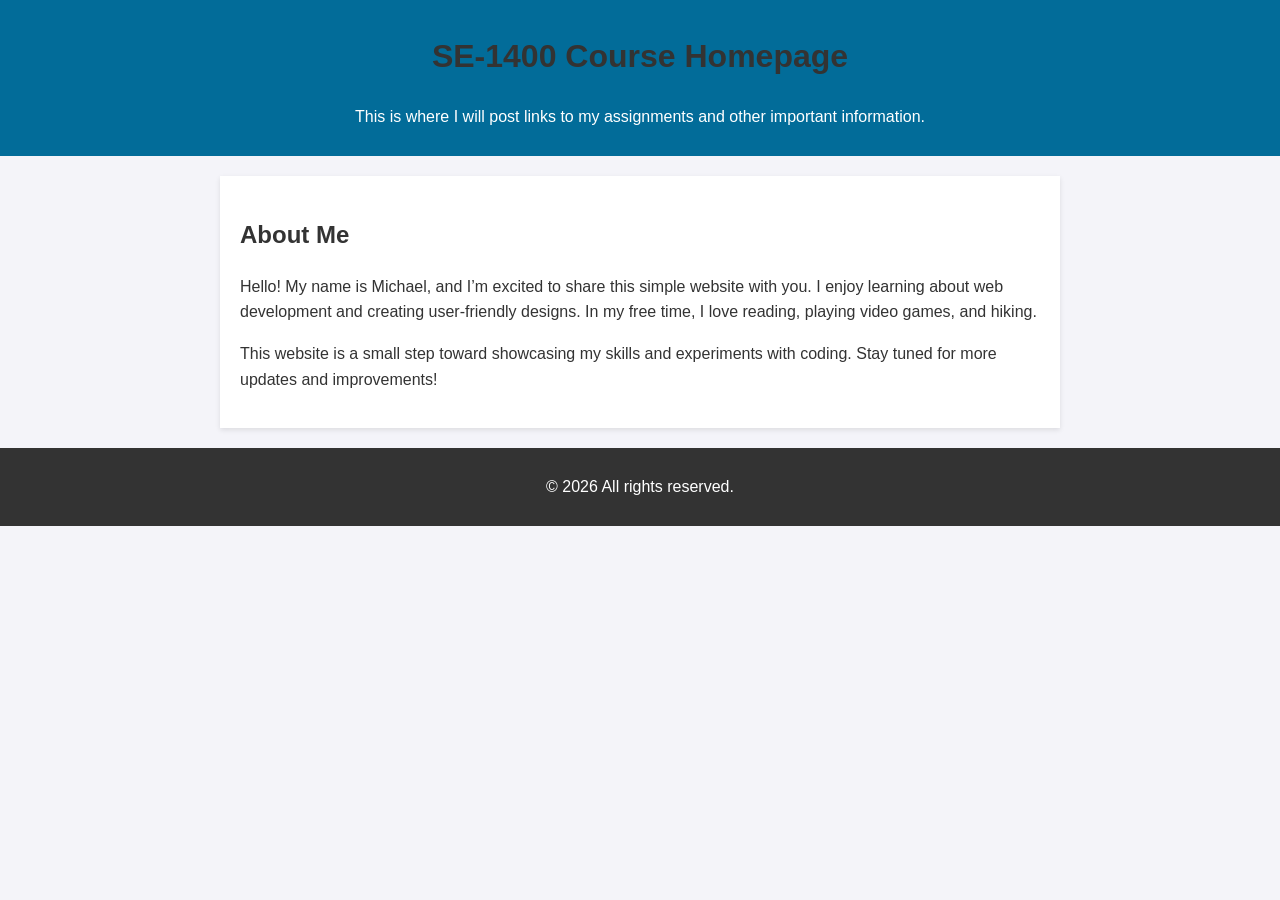
<file: index.html>
<!DOCTYPE html>
<html lang="en">
<head>
    <meta charset="UTF-8">
    <meta name="viewport" content="width=device-width, initial-scale=1.0">
    <meta name="robots" content="noindex, nofollow">
    <title>SE1400 Assignmnet Files</title>
    <style>
        body { font-family: Arial, sans-serif; line-height: 1.6; margin: 0; padding: 0; background-color: #f4f4f9; color: #333; }
        header { background: #026c99; color: white; padding: 10px 0; text-align: center; }
        section { max-width: 800px; margin: 20px auto; padding: 20px; background: white; box-shadow: 0 2px 5px rgba(0, 0, 0, 0.1); }
        h1, h2 { color: #333; }
        ul { list-style: none; padding: 0; }
        ul li { margin: 5px 0; }
        ul li a { color: #026c99; text-decoration: none; font-weight: bold; }
        ul li a:hover { text-decoration: underline; }
        footer { text-align: center; padding: 10px; margin-top: 20px; background: #333; color: white; }
    </style>
</head>
<body>
    <header>
        <h1>SE-1400 Course Homepage</h1>
        <p>This is where I will post links to my assignments and other important information.</p>
    </header>
    <section>
        <h2>About Me</h2>
        <p>Hello! My name is Michael, and I’m excited to share this simple website with you. I enjoy learning about web development and creating user-friendly designs. In my free time, I love reading, playing video games, and hiking.</p>
        <p>This website is a small step toward showcasing my skills and experiments with coding. Stay tuned for more updates and improvements!</p>
    </section>
    <footer>
        <p>&copy; <span id="currentYear"></span> All rights reserved.</p>
    </footer>
    <script>
        document.getElementById('currentYear').textContent = new Date().getFullYear();
    </script>
</body>
</html>
</file>
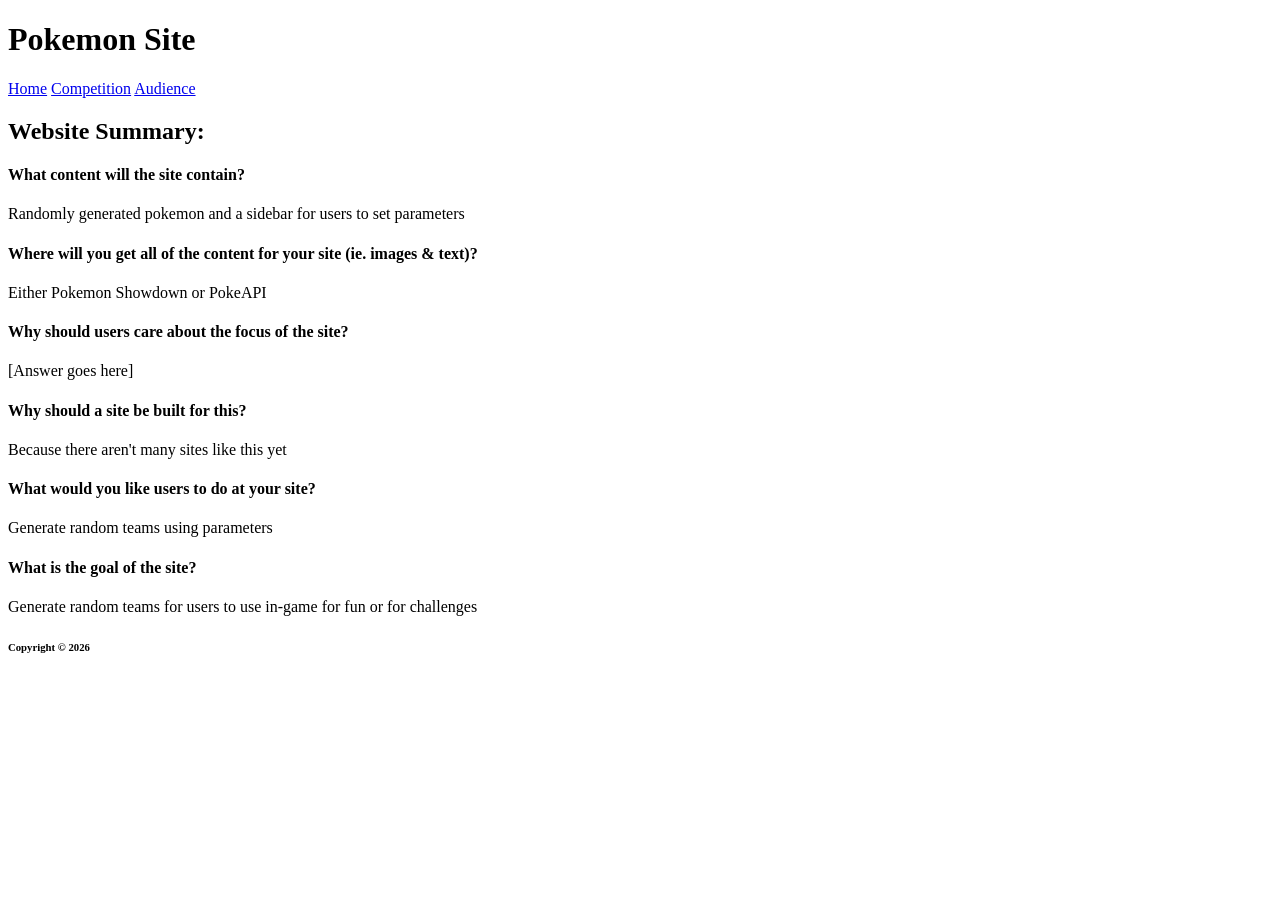
<file: milestone2/index.html>
<!DOCTYPE html>
<html lang="en">
<head>
    <meta charset="UTF-8">
    <meta name="viewport" content="width=device-width, initial-scale=1.0">
    <title>Pokemon Site</title>
</head>
<body>
    <header>
        <h1>Pokemon Site</h1>
    </header>
    <nav>
        <a href="index.html">Home</a>
        <a href="competition.html">Competition</a>
        <a href="audience.html">Audience</a>
    </nav>
    <main>
        <h2>Website Summary:</h2>
        <h4>What content will the site contain?</h4>
            <p>Randomly generated pokemon and a sidebar for users to set parameters</p>

        <h4>Where will you get all of the content for your site (ie. images & text)?</h4>
            <p>Either Pokemon Showdown or PokeAPI</p>

        <h4>Why should users care about the focus of the site?</h4>
            <p>[Answer goes here]</p>

        <h4>Why should a site be built for this?</h4>
            <p>Because there aren't many sites like this yet</p>

        <h4>What would you like users to do at your site?</h4>
            <p>Generate random teams using parameters</p>

        <h4>What is the goal of the site?</h4>
            <p>Generate random teams for users to use in-game for fun or for challenges</p>
    </main>
</body>
<footer>
     <h6>Copyright &copy; 2026</h6>
</footer>
</html>
</file>
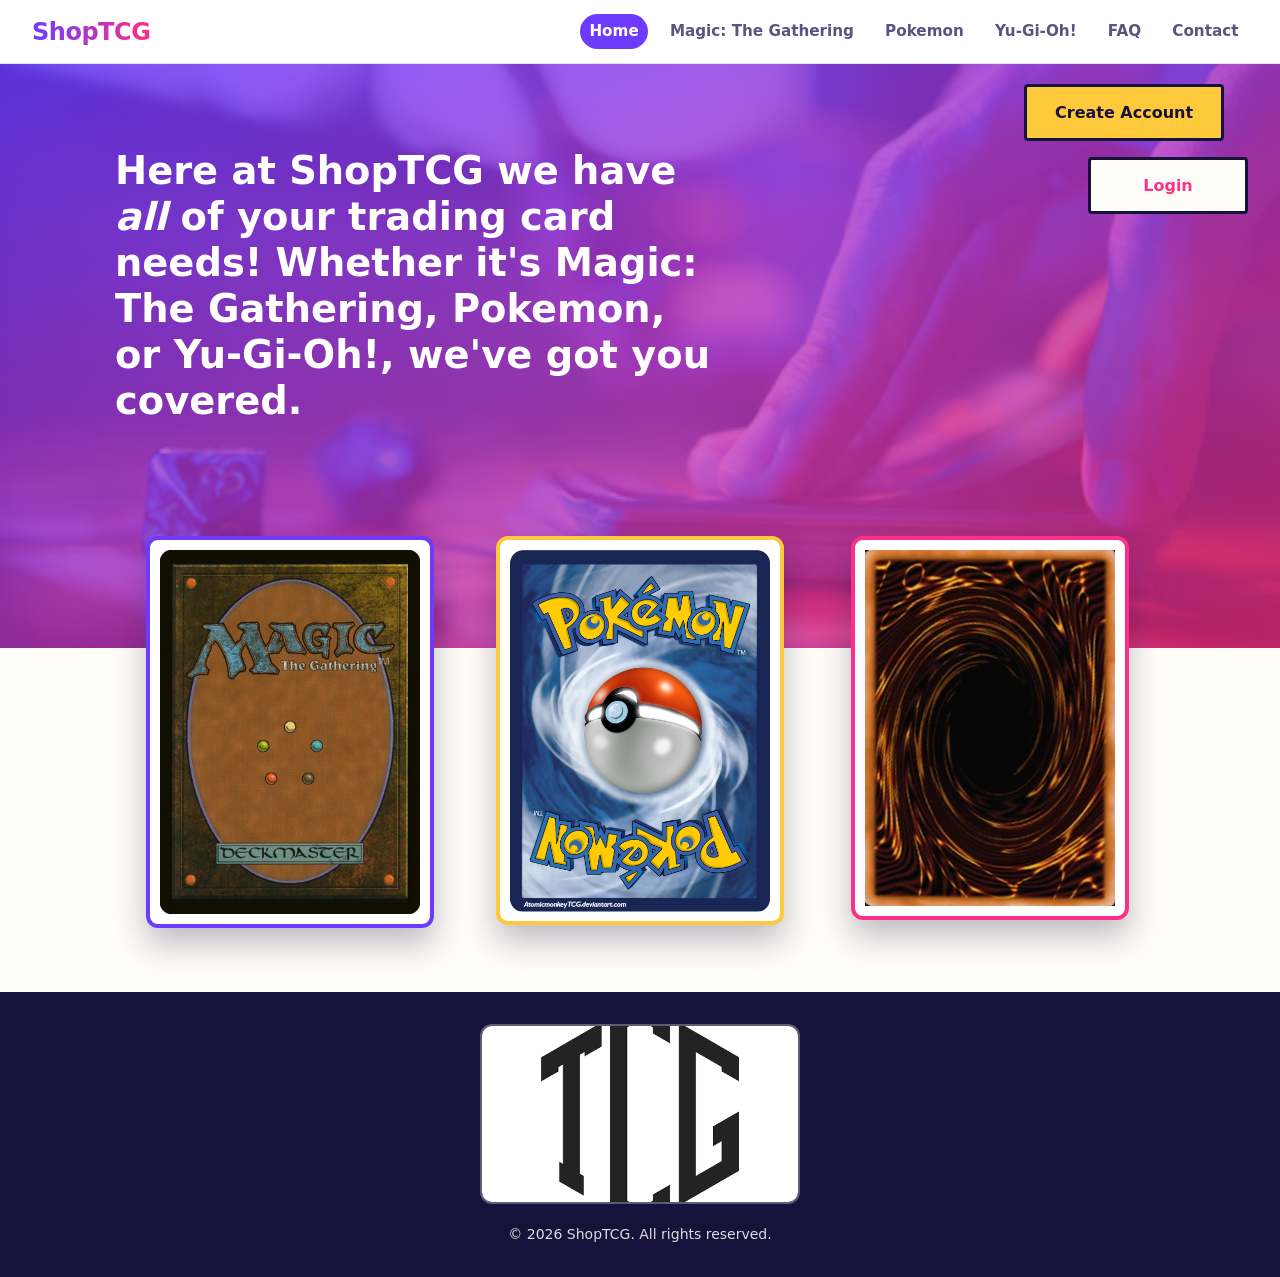
<file: milestone5/index.html>
<!doctype html>
<html lang="en">
  <head>
    <meta charset="UTF-8" />
    <meta name="viewport" content="width=device-width, initial-scale=1.0" />

    <link rel="stylesheet" href="styles.css" />
    <title>ShopTCG</title>
  </head>

  <body>
    <header class="header">
      <div class="page-title">
        <h1 class="logo-text">ShopTCG</h1>
      </div>

      <nav class="nav" aria-label="Main">
        <ul class="nav-list">
          <li class="nav-item">
            <a href="index.html" class="nav-link" aria-current="page">Home</a>
          </li>
          <li class="nav-item">
            <a href="" class="nav-link">Magic: The Gathering</a>
          </li>
          <li class="nav-item">
            <a href="" class="nav-link">Pokemon</a>
          </li>
          <li class="nav-item">
            <a href="" class="nav-link">Yu-Gi-Oh!</a>
          </li>
          <li class="nav-item"><a href="" class="nav-link">FAQ</a></li>
          <li class="nav-item">
            <a href="" class="nav-link">Contact</a>
          </li>
        </ul>
      </nav>
    </header>

    <div class="page">
      <main class="main">
        <section class="hero">
          <img
            src="images/hero.jpg"
            alt=""
            class="hero-bg-img"
            decoding="async"
          />

          <div class="hero-text">
            <h2 id="hero-heading" class="hero-tagline">
              Here at ShopTCG we have <em>all</em> of your trading card needs!
              Whether it's Magic: The Gathering, Pokemon, or Yu-Gi-Oh!, we've
              got you covered.
            </h2>
          </div>

          <div class="hero-buttons">
            <button
              id="create-account-btn"
              class="btn btn-create-account"
              type="button"
            >
              Create Account
            </button>
            <button id="login-btn" class="btn btn-login" type="button">
              Login
            </button>
          </div>
        </section>

        <section class="card-section" aria-labelledby="card-section-heading">
          <h2 id="card-section-heading" class="visually-hidden">
            Browse by trading card game
          </h2>
          <div class="card-grid">
            
              <img class="card-item" id="card-magic"
                src="images/mtg.jpg"
                alt="Magic: The Gathering card"
                class="card-img"
                decoding="async"
              />
           
              <img class="card-item" id="card-pokemon"
                src="images/pokemon.jpg"
                alt="Pokemon card"
                class="card-img"
                decoding="async"
              />

              <img class="card-item" id="card-yugioh"
                src="images/yugioh.jpg"
                alt="Yu-Gi-Oh card"
                class="card-img"
                decoding="async"
              />
            </a>
          </div>
        </section>
      </main>

      <footer class="footer">
        <div class="footer-content">
          <img
            src="images/footer-stock.jpg"
            alt=""
            class="footer-image"
            width="320"
            height="180"
            decoding="async"
          />
          <p class="footer-copy">
            &copy; <time datetime="2026">2026</time> ShopTCG. All rights
            reserved.
          </p>
        </div>
      </footer>
    </div>
  </body>
</html>
</file>
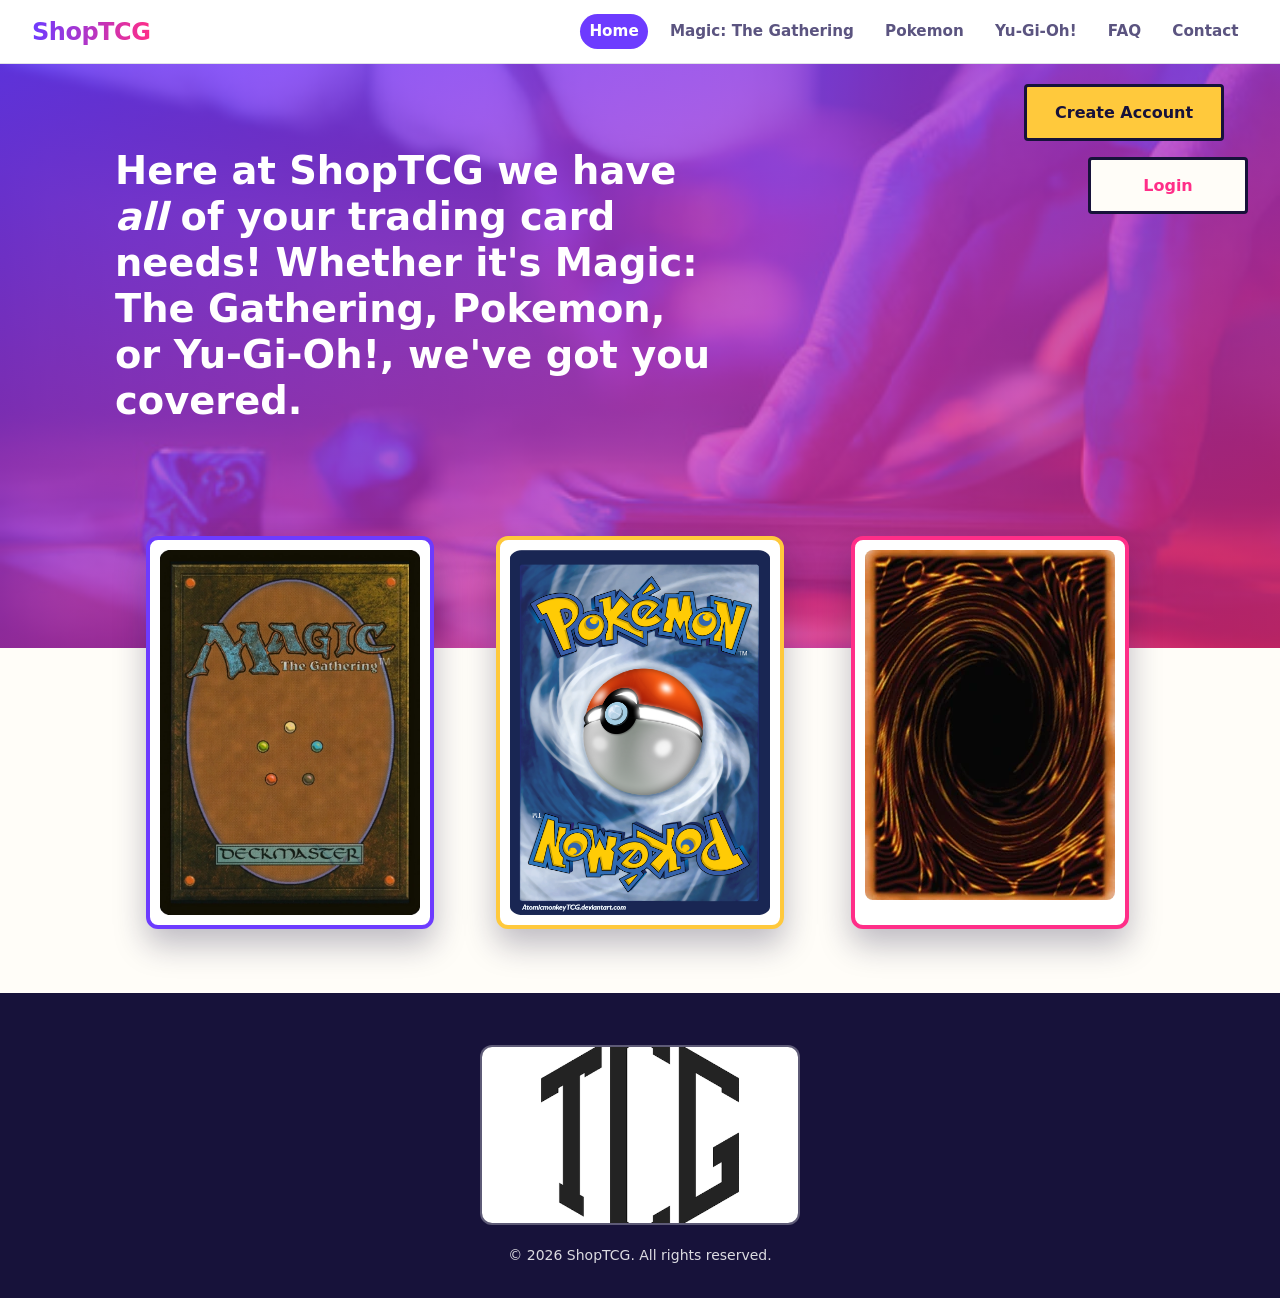
<file: milestone6/index.html>
<!doctype html>
<html lang="en">
  <head>
    <meta charset="UTF-8" />
    <meta name="viewport" content="width=device-width, initial-scale=1.0" />

    <link rel="stylesheet" href="styles.css" />
    <title>ShopTCG</title>
  </head>

  <body>
    <header class="header">
      <div class="page-title">
        <h1 class="logo-text">ShopTCG</h1>
      </div>

      <!-- Hamburger toggle — hidden until the 768px breakpoint -->
      <button
        type="button"
        class="nav-toggle"
        aria-expanded="false"
        aria-controls="primary-nav-list"
      >
        <span class="visually-hidden">Menu</span>
        <span class="nav-toggle-bar" aria-hidden="true"></span>
      </button>

      <nav class="nav" aria-label="Main">
        <ul id="primary-nav-list" class="nav-list">
          <li class="nav-item">
            <a href="index.html" class="nav-link" aria-current="page">Home</a>
          </li>
          <li class="nav-item">
            <a href="" class="nav-link">Magic: The Gathering</a>
          </li>
          <li class="nav-item">
            <a href="" class="nav-link">Pokemon</a>
          </li>
          <li class="nav-item">
            <a href="" class="nav-link">Yu-Gi-Oh!</a>
          </li>
          <li class="nav-item"><a href="" class="nav-link">FAQ</a></li>
          <li class="nav-item">
            <a href="" class="nav-link">Contact</a>
          </li>
        </ul>
      </nav>
    </header>

    <div class="page">
      <main class="main">
        <section class="hero">
          <picture>
            <source media="(max-width: 768px)" srcset="images/hero-mobile.jpg" />
            <img src="images/hero.jpg" alt="" class="hero-bg-img" decoding="async" />
          </picture>

          <div class="hero-text">
            <h2 id="hero-heading" class="hero-tagline">
              Here at ShopTCG we have <em>all</em> of your trading card needs!
              Whether it's Magic: The Gathering, Pokemon, or Yu-Gi-Oh!, we've
              got you covered.
            </h2>
          </div>

          <div class="hero-buttons">
            <button
              id="create-account-btn"
              class="btn btn-create-account"
              type="button"
            >
              Create Account
            </button>
            <button id="login-btn" class="btn btn-login" type="button">
              Login
            </button>
          </div>
        </section>

        <section class="card-section" aria-labelledby="card-section-heading">
          <h2 id="card-section-heading" class="visually-hidden">
            Browse by trading card game
          </h2>
          <div class="card-grid">
            <a href="" class="card-item" id="card-magic">
              <img
                src="images/mtg.jpg"
                alt="Magic: The Gathering card"
                class="card-img"
                decoding="async"
              />
            </a>

            <a href="" class="card-item" id="card-pokemon">
              <img
                src="images/pokemon.jpg"
                alt="Pokemon card"
                class="card-img"
                decoding="async"
              />
            </a>

            <a href="" class="card-item" id="card-yugioh">
              <img
                src="images/yugioh.jpg"
                alt="Yu-Gi-Oh card"
                class="card-img"
                decoding="async"
              />
            </a>
          </div>
        </section>
      </main>

      <footer class="footer">
        <div class="footer-content">
          <picture>
            <source
              media="(max-width: 768px)"
              srcset="images/footer-stock-mobile.jpg"
            />
            <img
              src="images/footer-stock.jpg"
              alt=""
              class="footer-image"
              width="320"
              height="180"
              decoding="async"
            />
          </picture>
          <p class="footer-copy">
            &copy; <time id="copyright-year" datetime="2026">2026</time>
            ShopTCG. All rights reserved.
          </p>
        </div>
      </footer>
    </div>

    <script>
      (function () {
        var yearEl = document.getElementById("copyright-year");
        if (yearEl) {
          var year = String(new Date().getFullYear());
          yearEl.textContent = year;
          yearEl.setAttribute("datetime", year);
        }

        var toggle = document.querySelector(".nav-toggle");
        var list = document.getElementById("primary-nav-list");
        if (!toggle || !list) return;

        toggle.addEventListener("click", function () {
          var isOpen = toggle.getAttribute("aria-expanded") === "true";
          toggle.setAttribute("aria-expanded", String(!isOpen));
          list.classList.toggle("is-open", !isOpen);
        });

        list.querySelectorAll(".nav-link").forEach(function (link) {
          link.addEventListener("click", function () {
            toggle.setAttribute("aria-expanded", "false");
            list.classList.remove("is-open");
          });
        });
      })();
    </script>
  </body>
</html>
</file>
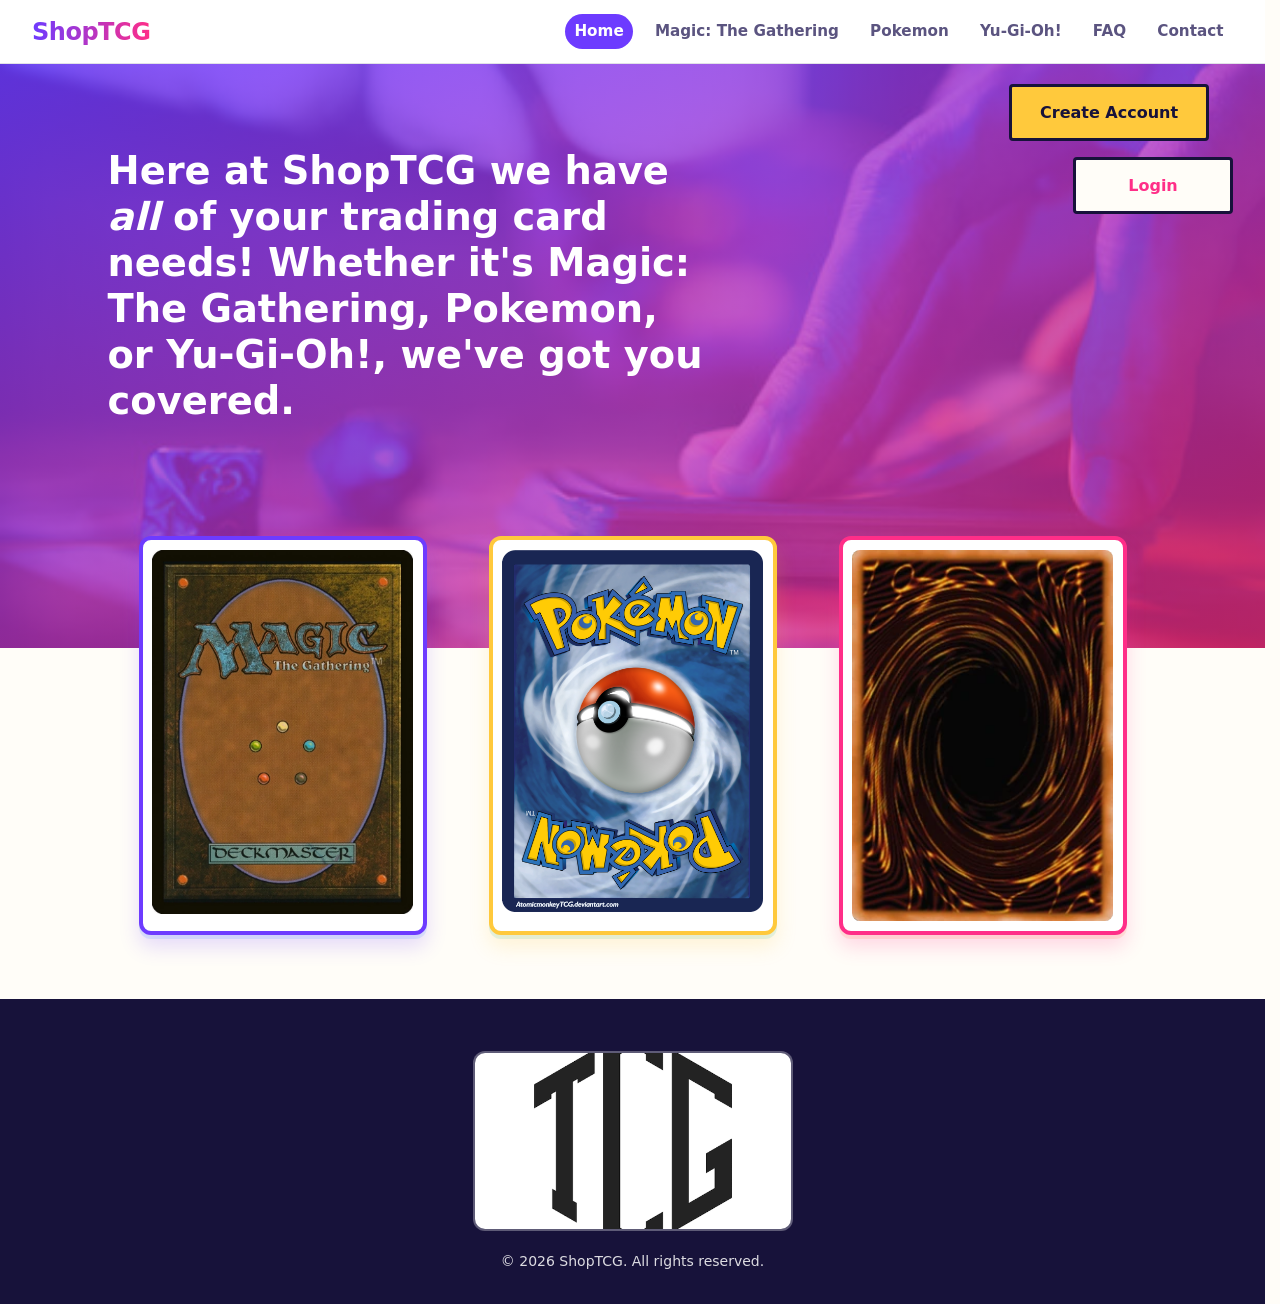
<file: milestone7/index.html>
<!doctype html>
<html lang="en">
  <head>
    <meta charset="UTF-8" />
    <meta name="viewport" content="width=device-width, initial-scale=1.0" />

    <link rel="stylesheet" href="styles.css" />
    <title>ShopTCG</title>
  </head>

  <body>
    <header class="header">
      <div class="page-title">
        <h1 class="logo-text">ShopTCG</h1>
      </div>

      <button
        type="button"
        class="nav-toggle"
        aria-expanded="false"
        aria-controls="primary-nav-list"
      >
        <span class="visually-hidden">Menu</span>
        <span class="nav-toggle-bar" aria-hidden="true"></span>
      </button>

      <nav class="nav" aria-label="Main">
        <ul id="primary-nav-list" class="nav-list">
          <li class="nav-item">
            <a href="index.html" class="nav-link" aria-current="page">Home</a>
          </li>
          <li class="nav-item">
            <a href="magic/index.html" class="nav-link">Magic: The Gathering</a>
          </li>
          <li class="nav-item">
            <a href="pokemon/index.html" class="nav-link">Pokemon</a>
          </li>
          <li class="nav-item">
            <a href="yugioh/index.html" class="nav-link">Yu-Gi-Oh!</a>
          </li>
          <li class="nav-item">
            <a href="faq/index.html" class="nav-link">FAQ</a>
          </li>
          <li class="nav-item">
            <a href="contact/index.html" class="nav-link">Contact</a>
          </li>
        </ul>
      </nav>
    </header>

    <div class="page">
      <main class="main">
        <section class="hero">
          <picture>
            <source media="(max-width: 768px)" srcset="images/hero-mobile.jpg" />
            <img src="images/hero.jpg" alt="" class="hero-bg-img" decoding="async" />
          </picture>

          <div class="hero-text">
            <h2 id="hero-heading" class="hero-tagline">
              Here at ShopTCG we have <em>all</em> of your trading card needs!
              Whether it's Magic: The Gathering, Pokemon, or Yu-Gi-Oh!, we've
              got you covered.
            </h2>
          </div>

          <div class="hero-buttons">
            <button
              id="create-account-btn"
              class="btn btn-create-account"
              type="button"
            >
              Create Account
            </button>
            <button id="login-btn" class="btn btn-login" type="button">
              Login
            </button>
          </div>
        </section>

        <section class="card-section" aria-labelledby="card-section-heading">
          <h2 id="card-section-heading" class="visually-hidden">
            Browse by trading card game
          </h2>
          <div class="card-grid">
            <a href="magic/index.html" class="card-item game-card" id="card-magic">
              <img
                src="images/mtg.jpg"
                alt="Magic: The Gathering card"
                class="game-card-img"
                decoding="async"
              />
            </a>

            <a href="pokemon/index.html" class="card-item game-card" id="card-pokemon">
              <img
                src="images/pokemon.jpg"
                alt="Pokemon card"
                class="game-card-img"
                decoding="async"
              />
            </a>

            <a href="yugioh/index.html" class="card-item game-card" id="card-yugioh">
              <img
                src="images/yugioh.jpg"
                alt="Yu-Gi-Oh card"
                class="game-card-img"
                decoding="async"
              />
            </a>
          </div>
        </section>
      </main>

      <footer class="footer">
        <div class="footer-content">
          <picture>
            <source
              media="(max-width: 768px)"
              srcset="images/footer-stock-mobile.jpg"
            />
            <img
              src="images/footer-stock.jpg"
              alt=""
              class="footer-image"
              width="320"
              height="180"
              decoding="async"
            />
          </picture>
          <p class="footer-copy">
            &copy; <time id="copyright-year" datetime="2026">2026</time>
            ShopTCG. All rights reserved.
          </p>
        </div>
      </footer>
    </div>

    <script>
      (function () {
        var yearEl = document.getElementById("copyright-year");
        if (yearEl) {
          var year = String(new Date().getFullYear());
          yearEl.textContent = year;
          yearEl.setAttribute("datetime", year);
        }

        var toggle = document.querySelector(".nav-toggle");
        var list = document.getElementById("primary-nav-list");
        if (!toggle || !list) return;

        toggle.addEventListener("click", function () {
          var isOpen = toggle.getAttribute("aria-expanded") === "true";
          toggle.setAttribute("aria-expanded", String(!isOpen));
          list.classList.toggle("is-open", !isOpen);
        });

        list.querySelectorAll(".nav-link").forEach(function (link) {
          link.addEventListener("click", function () {
            toggle.setAttribute("aria-expanded", "false");
            list.classList.remove("is-open");
          });
        });
      })();
    </script>
  </body>
</html>
</file>
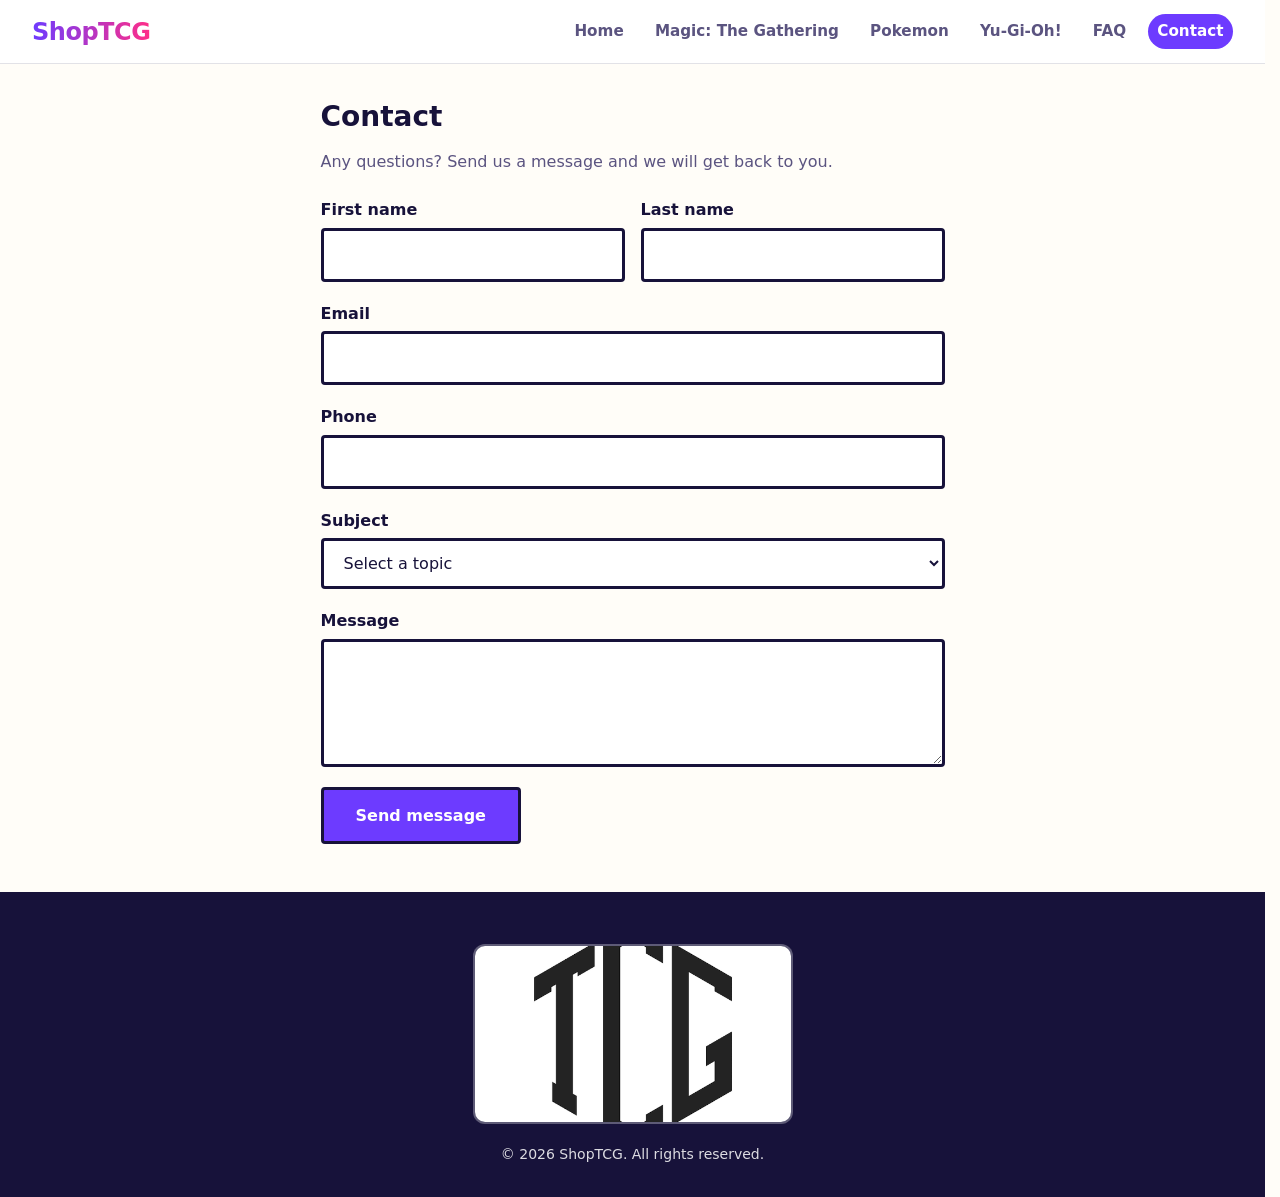
<file: milestone7/contact/index.html>
<!doctype html>
<html lang="en">
  <head>
    <meta charset="UTF-8" />
    <meta name="viewport" content="width=device-width, initial-scale=1.0" />

    <link rel="stylesheet" href="../styles.css" />
    <title>Contact — ShopTCG</title>
  </head>

  <body class="contact-page">
    <header class="header">
      <div class="page-title">
        <h1 class="logo-text">ShopTCG</h1>
      </div>

      <button
        type="button"
        class="nav-toggle"
        aria-expanded="false"
        aria-controls="primary-nav-list"
      >
        <span class="visually-hidden">Menu</span>
        <span class="nav-toggle-bar" aria-hidden="true"></span>
      </button>

      <nav class="nav" aria-label="Main">
        <ul id="primary-nav-list" class="nav-list">
          <li class="nav-item">
            <a href="../index.html" class="nav-link">Home</a>
          </li>
          <li class="nav-item">
            <a href="../magic/index.html" class="nav-link">Magic: The Gathering</a>
          </li>
          <li class="nav-item">
            <a href="../pokemon/index.html" class="nav-link">Pokemon</a>
          </li>
          <li class="nav-item">
            <a href="../yugioh/index.html" class="nav-link">Yu-Gi-Oh!</a>
          </li>
          <li class="nav-item">
            <a href="../faq/index.html" class="nav-link">FAQ</a>
          </li>
          <li class="nav-item">
            <a href="index.html" class="nav-link" aria-current="page">Contact</a>
          </li>
        </ul>
      </nav>
    </header>

    <div class="page">
      <main class="main">
        <section class="contact-section" aria-labelledby="contact-heading">
          <h2 id="contact-heading" class="contact-heading">Contact</h2>
          <p class="contact-intro">
            Any questions? Send us a message and we will get back to you.
          </p>

          <p
            id="contact-success"
            class="contact-success"
            role="status"
            aria-live="polite"
          >
            Thank you! Your message has been received.
          </p>

          <form class="contact-form" id="contact-form" action="#" method="post" novalidate>
            <div class="form-row">
              <div class="form-field">
                <label class="form-label" for="first-name">First name</label>
                <input
                  type="text"
                  id="first-name"
                  name="firstName"
                  class="form-input"
                  autocomplete="given-name"
                />
                <span class="field-error-msg" id="first-name-error">
                  This field is required
                </span>
              </div>

              <div class="form-field">
                <label class="form-label" for="last-name">Last name</label>
                <input
                  type="text"
                  id="last-name"
                  name="lastName"
                  class="form-input"
                  autocomplete="family-name"
                />
                <span class="field-error-msg" id="last-name-error">
                  This field is required
                </span>
              </div>
            </div>

            <div class="form-field">
              <label class="form-label" for="email">Email</label>
              <input
                type="email"
                id="email"
                name="email"
                class="form-input"
                autocomplete="email"
              />
              <span class="field-error-msg" id="email-error">
                This field is required
              </span>
            </div>

            <div class="form-field">
              <label class="form-label" for="phone">Phone</label>
              <input
                type="tel"
                id="phone"
                name="phone"
                class="form-input"
                autocomplete="tel"
              />
              <span class="field-error-msg" id="phone-error">
                This field is required
              </span>
            </div>

            <div class="form-field">
              <label class="form-label" for="subject">Subject</label>
              <select id="subject" name="subject" class="form-input">
                <option value="">Select a topic</option>
                <option value="order">Order question</option>
                <option value="inventory">Inventory or availability</option>
                <option value="sell">Sell or trade cards</option>
                <option value="other">Other</option>
              </select>
              <span class="field-error-msg" id="subject-error">
                This field is required
              </span>
            </div>

            <div class="form-field">
              <label class="form-label" for="message">Message</label>
              <textarea
                id="message"
                name="message"
                class="form-textarea"
              ></textarea>
              <span class="field-error-msg" id="message-error">
                This field is required
              </span>
            </div>

            <button type="submit" class="contact-submit">Send message</button>
          </form>
        </section>
      </main>

      <footer class="footer">
        <div class="footer-content">
          <picture>
            <source
              media="(max-width: 768px)"
              srcset="../images/footer-stock-mobile.jpg"
            />
            <img
              src="../images/footer-stock.jpg"
              alt=""
              class="footer-image"
              width="320"
              height="180"
              decoding="async"
            />
          </picture>
          <p class="footer-copy">
            &copy; <time id="copyright-year" datetime="2026">2026</time>
            ShopTCG. All rights reserved.
          </p>
        </div>
      </footer>
    </div>

    <script>
      (function () {
        var yearEl = document.getElementById("copyright-year");
        if (yearEl) {
          var year = String(new Date().getFullYear());
          yearEl.textContent = year;
          yearEl.setAttribute("datetime", year);
        }

        var toggle = document.querySelector(".nav-toggle");
        var list = document.getElementById("primary-nav-list");
        if (toggle && list) {
          toggle.addEventListener("click", function () {
            var isOpen = toggle.getAttribute("aria-expanded") === "true";
            toggle.setAttribute("aria-expanded", String(!isOpen));
            list.classList.toggle("is-open", !isOpen);
          });

          list.querySelectorAll(".nav-link").forEach(function (link) {
            link.addEventListener("click", function () {
              toggle.setAttribute("aria-expanded", "false");
              list.classList.remove("is-open");
            });
          });
        }

        var form = document.getElementById("contact-form");
        var successMessage = document.getElementById("contact-success");
        if (!form) return;

        var successTimeout = null;

        form.addEventListener("submit", function (event) {
          event.preventDefault();
          if (successTimeout) {
            clearTimeout(successTimeout);
            successTimeout = null;
          }
          successMessage.classList.remove("is-visible");

          var formFields = form.querySelectorAll(".form-input, .form-textarea");
          var isValid = true;

          formFields.forEach(function (input) {
            var field = input.closest(".form-field");
            var error = field && field.querySelector(".field-error-msg");
            var empty = !input.value.trim();

            if (field) {
              field.classList.toggle("is-invalid", empty);
            }
            if (error) {
              error.classList.toggle("is-visible", empty);
            }
            if (empty) {
              isValid = false;
            }
          });

          if (!isValid) {
            return;
          }

          successMessage.classList.add("is-visible");
          successTimeout = setTimeout(function () {
            successMessage.classList.remove("is-visible");
            successTimeout = null;
          }, 5000);
          form.reset();
          formFields.forEach(function (input) {
            var field = input.closest(".form-field");
            var error = field && field.querySelector(".field-error-msg");
            if (field) {
              field.classList.remove("is-invalid");
            }
            if (error) {
              error.classList.remove("is-visible");
            }
          });
        });
      })();
    </script>
  </body>
</html>
</file>
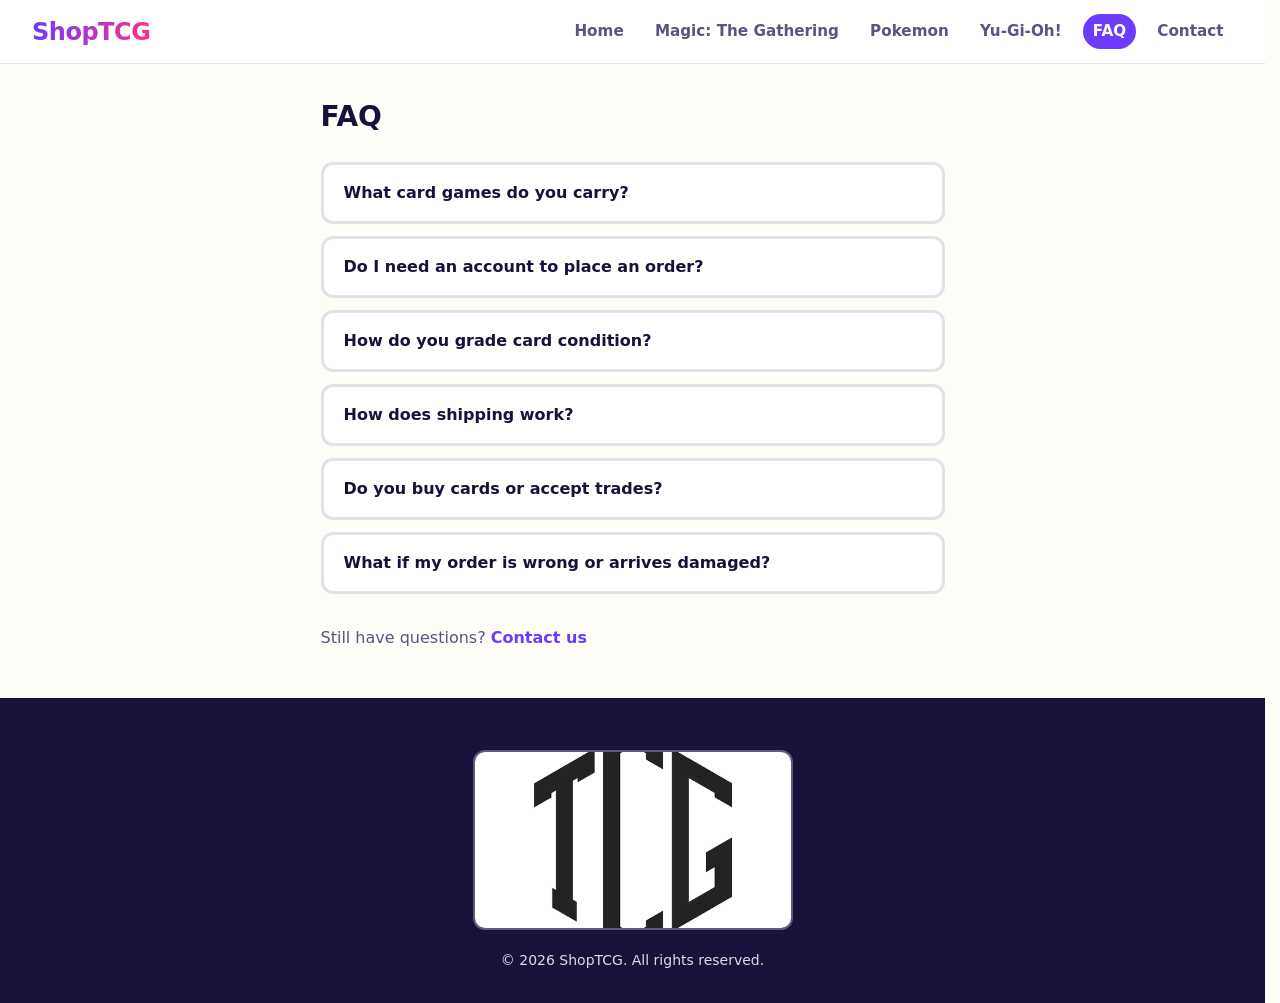
<file: milestone7/faq/index.html>
<!doctype html>
<html lang="en">
  <head>
    <meta charset="UTF-8" />
    <meta name="viewport" content="width=device-width, initial-scale=1.0" />

    <link rel="stylesheet" href="../styles.css" />
    <title>FAQ — ShopTCG</title>
  </head>

  <body class="faq-page">
    <header class="header">
      <div class="page-title">
        <h1 class="logo-text">ShopTCG</h1>
      </div>

      <button
        type="button"
        class="nav-toggle"
        aria-expanded="false"
        aria-controls="primary-nav-list"
      >
        <span class="visually-hidden">Menu</span>
        <span class="nav-toggle-bar" aria-hidden="true"></span>
      </button>

      <nav class="nav" aria-label="Main">
        <ul id="primary-nav-list" class="nav-list">
          <li class="nav-item">
            <a href="../index.html" class="nav-link">Home</a>
          </li>
          <li class="nav-item">
            <a href="../magic/index.html" class="nav-link">Magic: The Gathering</a>
          </li>
          <li class="nav-item">
            <a href="../pokemon/index.html" class="nav-link">Pokemon</a>
          </li>
          <li class="nav-item">
            <a href="../yugioh/index.html" class="nav-link">Yu-Gi-Oh!</a>
          </li>
          <li class="nav-item">
            <a href="index.html" class="nav-link" aria-current="page">FAQ</a>
          </li>
          <li class="nav-item">
            <a href="../contact/index.html" class="nav-link">Contact</a>
          </li>
        </ul>
      </nav>
    </header>

    <div class="page">
      <main class="main">
        <section class="faq-section" aria-labelledby="faq-heading">
          <h2 id="faq-heading" class="faq-heading">FAQ</h2>

          <div class="faq-list">
            <details class="faq-item">
              <summary class="faq-question">
                What card games do you carry?
              </summary>
              <div class="faq-answer">
                <p>
                  We focus on Magic: The Gathering, Pokemon, and
                  Yu-Gi-Oh! You can browse singles by game from the navigation menu.
                </p>
              </div>
            </details>

            <details class="faq-item">
              <summary class="faq-question">
                Do I need an account to place an order?
              </summary>
              <div class="faq-answer">
                <p>
                  No, creating a free account allows you to save shipping details and track orders, but you can still checkout as a guest.
                </p>
              </div>
            </details>

            <details class="faq-item">
              <summary class="faq-question">
                How do you grade card condition?
              </summary>
              <div class="faq-answer">
                <p>
                  Singles are listed as Near Mint, Lightly Played, Moderately Played, or Heavily Played.
                </p>
              </div>
            </details>

            <details class="faq-item">
              <summary class="faq-question">
                How does shipping work?
              </summary>
              <div class="faq-answer">
                <p>
                  Orders are shipped in sleeves, or small boxes depending on size and value.
                </p>
              </div>
            </details>

            <details class="faq-item">
              <summary class="faq-question">
                Do you buy cards or accept trades?
              </summary>
              <div class="faq-answer">
                <p>
                  Your collections and singles can be purchased for store credit, but trades are not accepted.
                </p>
              </div>
            </details>

            <details class="faq-item">
              <summary class="faq-question">
                What if my order is wrong or arrives damaged?
              </summary>
              <div class="faq-answer">
                <p>
                  That's your problem, not ours.
                </p>
              </div>
            </details>
          </div>

          <p class="faq-more">
            Still have questions?
            <a href="../contact/index.html">Contact us</a>
          </p>
        </section>
      </main>

      <footer class="footer">
        <div class="footer-content">
          <picture>
            <source
              media="(max-width: 768px)"
              srcset="../images/footer-stock-mobile.jpg"
            />
            <img
              src="../images/footer-stock.jpg"
              alt=""
              class="footer-image"
              width="320"
              height="180"
              decoding="async"
            />
          </picture>
          <p class="footer-copy">
            &copy; <time id="copyright-year" datetime="2026">2026</time>
            ShopTCG. All rights reserved.
          </p>
        </div>
      </footer>
    </div>

    <script>
      (function () {
        var yearEl = document.getElementById("copyright-year");
        if (yearEl) {
          var year = String(new Date().getFullYear());
          yearEl.textContent = year;
          yearEl.setAttribute("datetime", year);
        }

        var toggle = document.querySelector(".nav-toggle");
        var list = document.getElementById("primary-nav-list");
        if (!toggle || !list) return;

        toggle.addEventListener("click", function () {
          var isOpen = toggle.getAttribute("aria-expanded") === "true";
          toggle.setAttribute("aria-expanded", String(!isOpen));
          list.classList.toggle("is-open", !isOpen);
        });

        list.querySelectorAll(".nav-link").forEach(function (link) {
          link.addEventListener("click", function () {
            toggle.setAttribute("aria-expanded", "false");
            list.classList.remove("is-open");
          });
        });
      })();
    </script>
  </body>
</html>
</file>
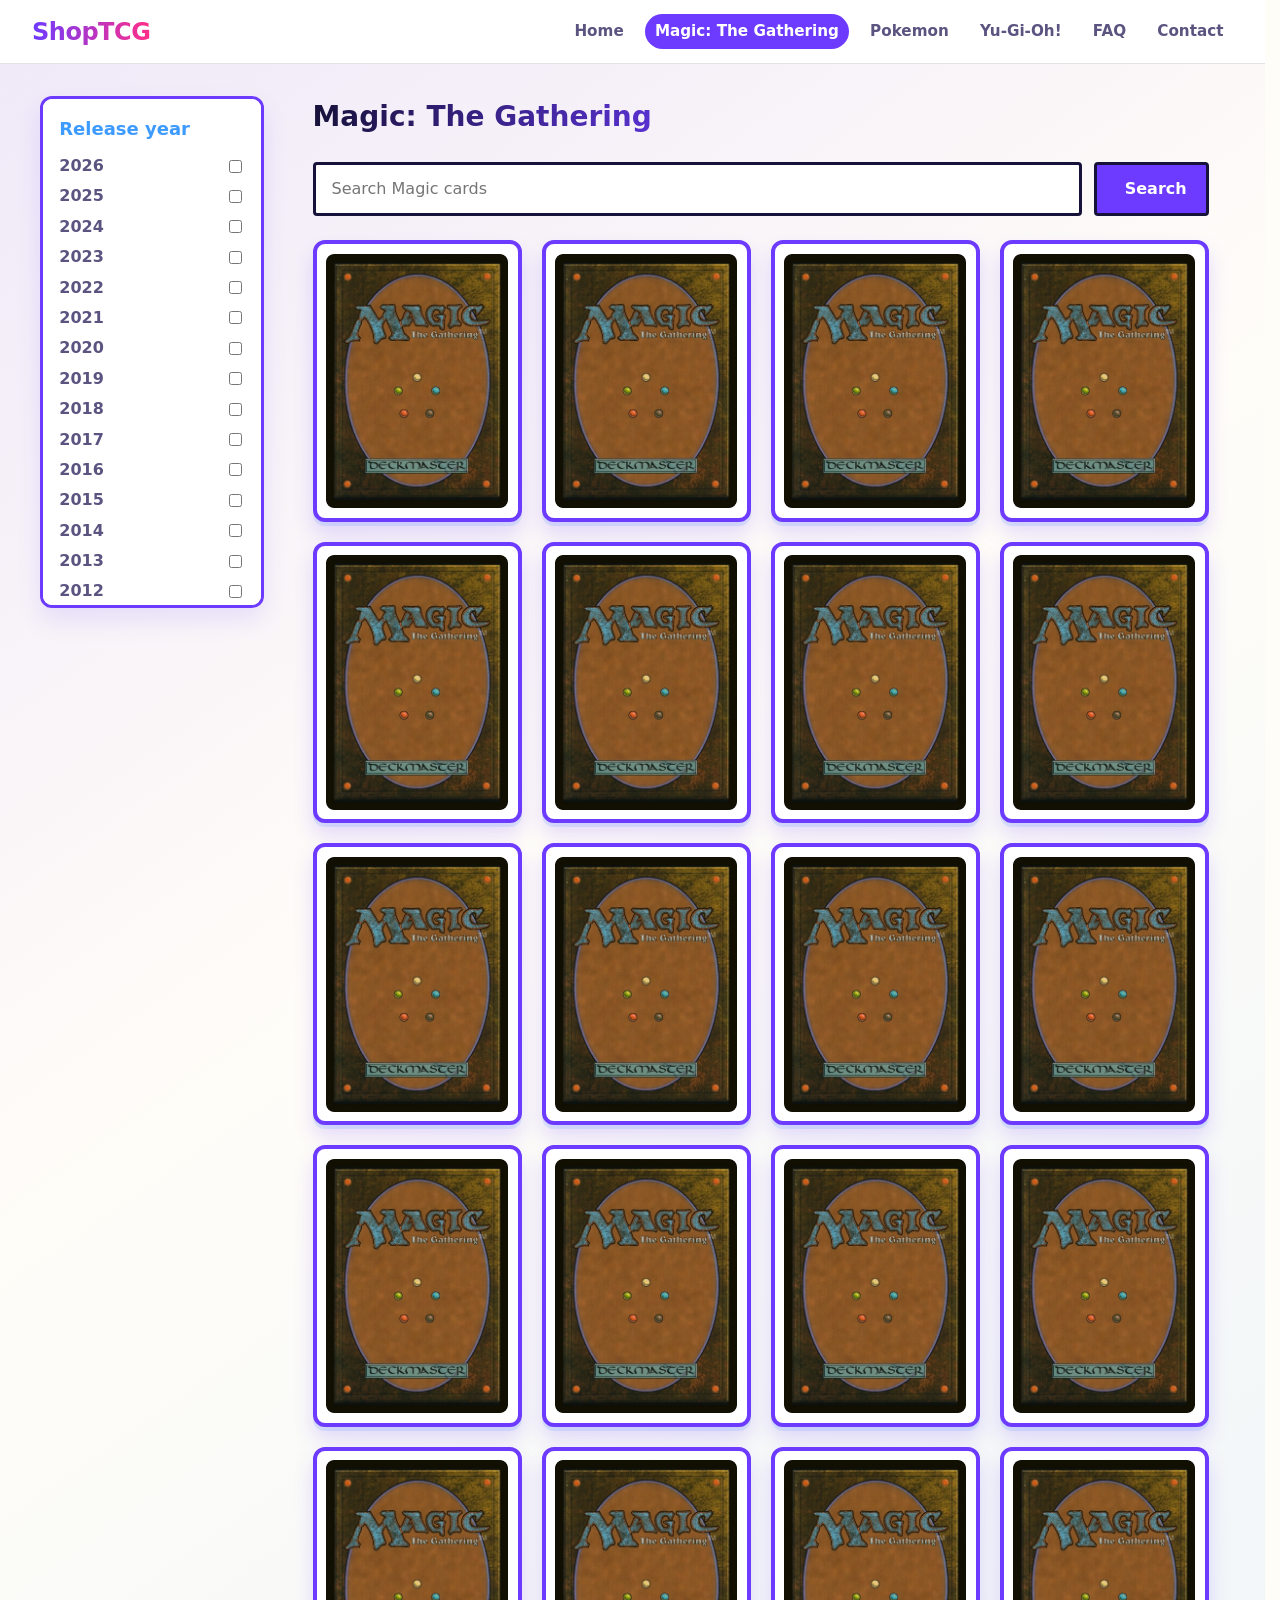
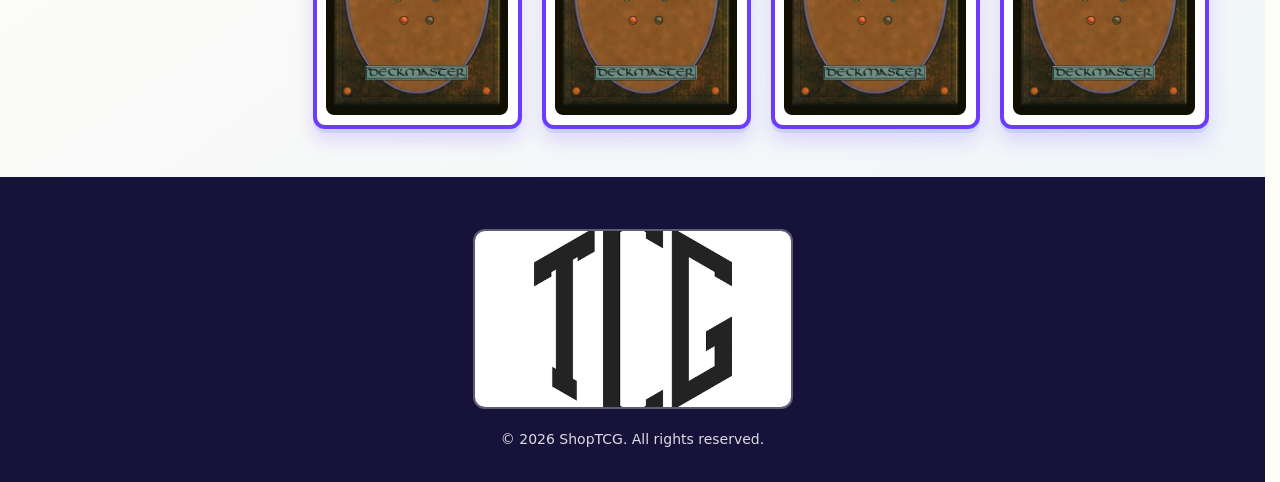
<file: milestone7/magic/index.html>
<!doctype html>
<html lang="en">
  <head>
    <meta charset="UTF-8" />
    <meta name="viewport" content="width=device-width, initial-scale=1.0" />

    <link rel="stylesheet" href="../styles.css" />
    <title>Magic: The Gathering — ShopTCG</title>
  </head>

  <body class="game-page game-page-magic" data-game="magic">
    <header class="header">
      <div class="page-title">
        <h1 class="logo-text">ShopTCG</h1>
      </div>

      <button
        type="button"
        class="nav-toggle"
        aria-expanded="false"
        aria-controls="primary-nav-list"
      >
        <span class="visually-hidden">Menu</span>
        <span class="nav-toggle-bar" aria-hidden="true"></span>
      </button>

      <nav class="nav" aria-label="Main">
        <ul id="primary-nav-list" class="nav-list">
          <li class="nav-item">
            <a href="../index.html" class="nav-link">Home</a>
          </li>
          <li class="nav-item">
            <a href="index.html" class="nav-link" aria-current="page">Magic: The Gathering</a>
          </li>
          <li class="nav-item">
            <a href="../pokemon/index.html" class="nav-link">Pokemon</a>
          </li>
          <li class="nav-item">
            <a href="../yugioh/index.html" class="nav-link">Yu-Gi-Oh!</a>
          </li>
          <li class="nav-item">
            <a href="../faq/index.html" class="nav-link">FAQ</a>
          </li>
          <li class="nav-item">
            <a href="../contact/index.html" class="nav-link">Contact</a>
          </li>
        </ul>
      </nav>
    </header>

    <div class="page">
      <main class="main game-main">
        <div class="game-layout">
        <aside class="year-filter" aria-labelledby="year-filter-heading">
          <h2 id="year-filter-heading" class="year-filter-heading">Release year</h2>
          <ul class="year-list"></ul>
        </aside>

        <section class="game-content" aria-labelledby="game-heading">
          <h2 id="game-heading" class="game-heading">Magic: The Gathering</h2>

          <form class="card-search" role="search">
            <label class="visually-hidden" for="card-search-input">
              Search Magic: The Gathering cards
            </label>
            <input
              type="search"
              id="card-search-input"
              class="card-search-input"
              placeholder="Search Magic cards"
            />
            <button type="submit" class="btn btn-search">Search</button>
          </form>

          <ul class="game-card-grid"></ul>
        </section>
        </div>
      </main>

      <footer class="footer">
        <div class="footer-content">
          <picture>
            <source
              media="(max-width: 768px)"
              srcset="../images/footer-stock-mobile.jpg"
            />
            <img
              src="../images/footer-stock.jpg"
              alt=""
              class="footer-image"
              width="320"
              height="180"
              decoding="async"
            />
          </picture>
          <p class="footer-copy">
            &copy; <time id="copyright-year" datetime="2026">2026</time>
            ShopTCG. All rights reserved.
          </p>
        </div>
      </footer>
    </div>

    <script>
      (function () {
        var yearEl = document.getElementById("copyright-year");
        if (yearEl) {
          var year = String(new Date().getFullYear());
          yearEl.textContent = year;
          yearEl.setAttribute("datetime", year);
        }

        var toggle = document.querySelector(".nav-toggle");
        var list = document.getElementById("primary-nav-list");
        if (!toggle || !list) return;

        toggle.addEventListener("click", function () {
          var isOpen = toggle.getAttribute("aria-expanded") === "true";
          toggle.setAttribute("aria-expanded", String(!isOpen));
          list.classList.toggle("is-open", !isOpen);
        });

        list.querySelectorAll(".nav-link").forEach(function (link) {
          link.addEventListener("click", function () {
            toggle.setAttribute("aria-expanded", "false");
            list.classList.remove("is-open");
          });
        });
      })();
    </script>
    <script src="../game-page.js"></script>
  </body>
</html>
</file>
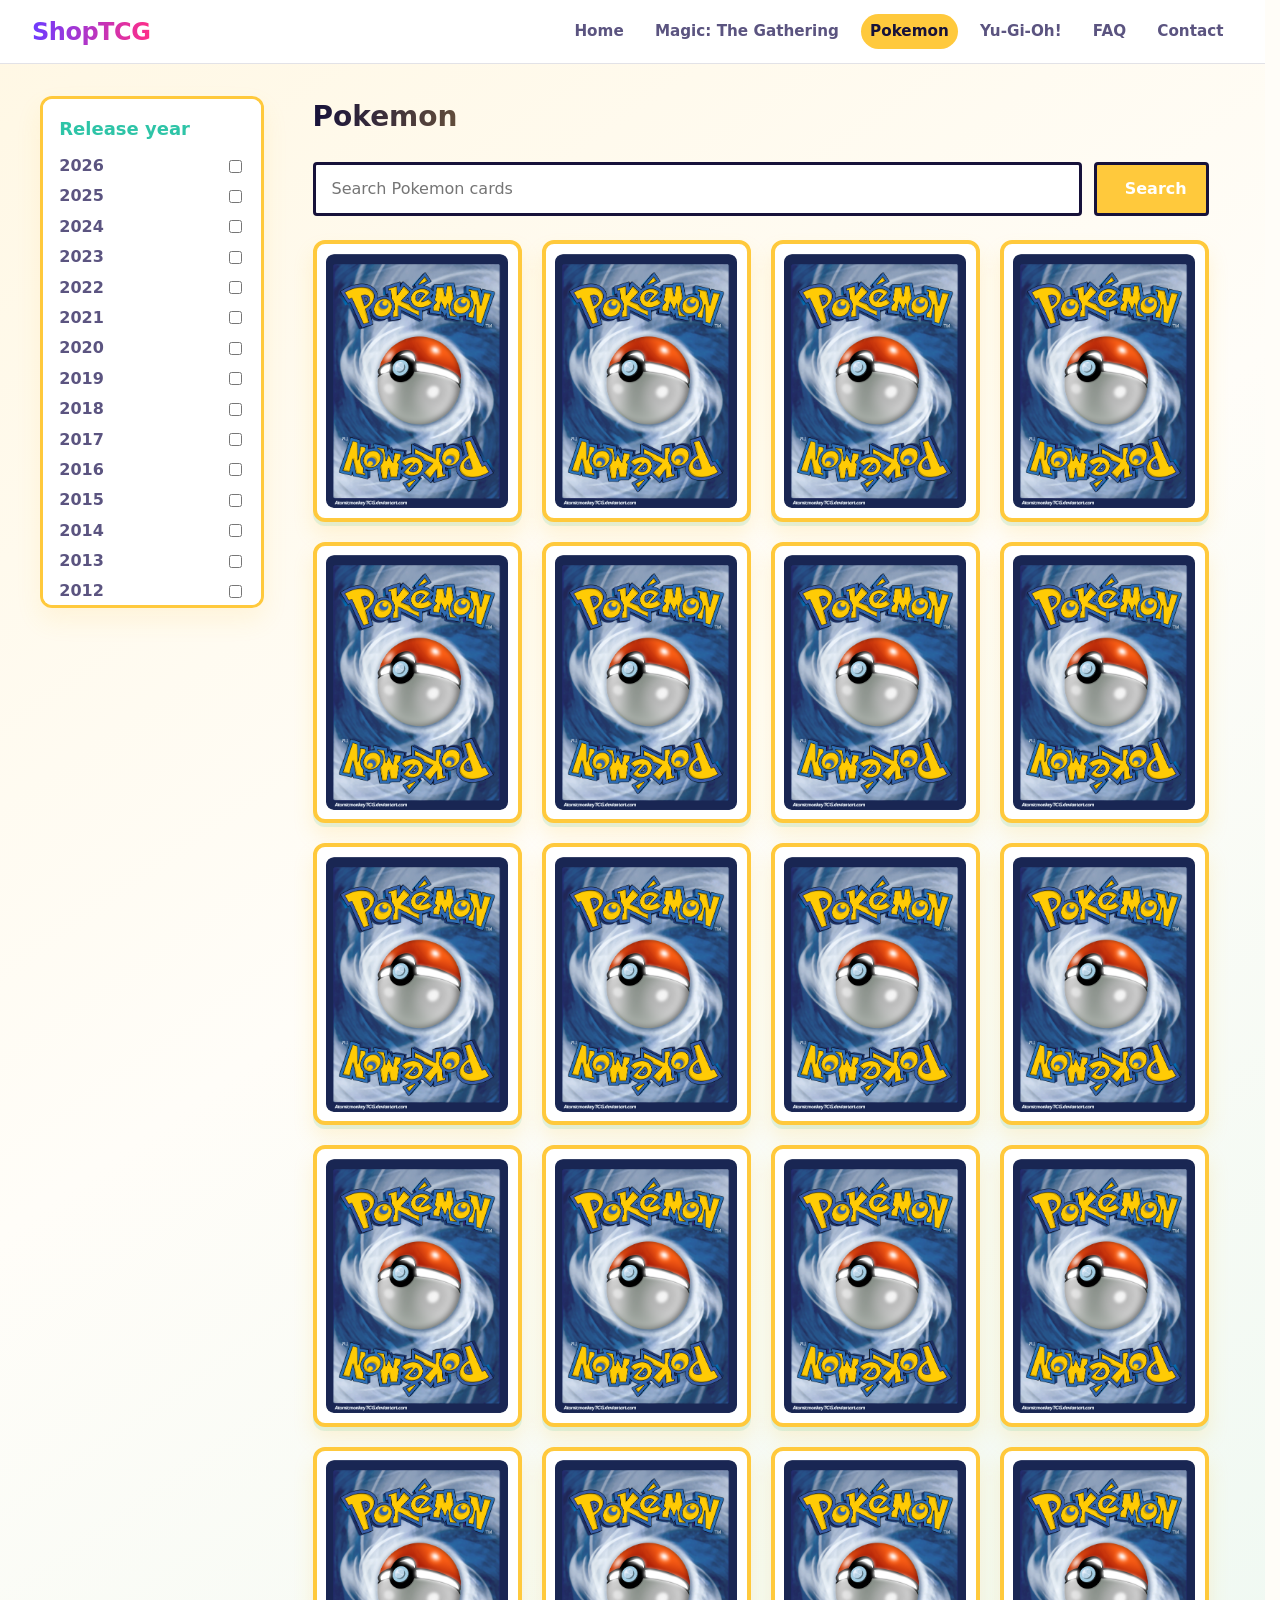
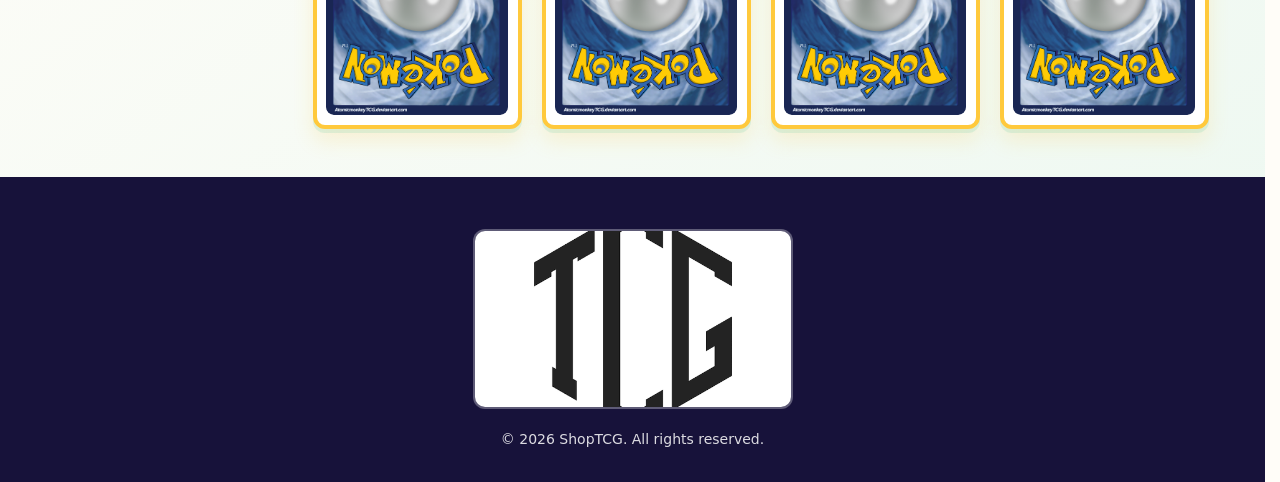
<file: milestone7/pokemon/index.html>
<!doctype html>
<html lang="en">
  <head>
    <meta charset="UTF-8" />
    <meta name="viewport" content="width=device-width, initial-scale=1.0" />

    <link rel="stylesheet" href="../styles.css" />
    <title>Pokemon — ShopTCG</title>
  </head>

  <body class="game-page game-page-pokemon" data-game="pokemon">
    <header class="header">
      <div class="page-title">
        <h1 class="logo-text">ShopTCG</h1>
      </div>

      <button
        type="button"
        class="nav-toggle"
        aria-expanded="false"
        aria-controls="primary-nav-list"
      >
        <span class="visually-hidden">Menu</span>
        <span class="nav-toggle-bar" aria-hidden="true"></span>
      </button>

      <nav class="nav" aria-label="Main">
        <ul id="primary-nav-list" class="nav-list">
          <li class="nav-item">
            <a href="../index.html" class="nav-link">Home</a>
          </li>
          <li class="nav-item">
            <a href="../magic/index.html" class="nav-link">Magic: The Gathering</a>
          </li>
          <li class="nav-item">
            <a href="index.html" class="nav-link" aria-current="page">Pokemon</a>
          </li>
          <li class="nav-item">
            <a href="../yugioh/index.html" class="nav-link">Yu-Gi-Oh!</a>
          </li>
          <li class="nav-item">
            <a href="../faq/index.html" class="nav-link">FAQ</a>
          </li>
          <li class="nav-item">
            <a href="../contact/index.html" class="nav-link">Contact</a>
          </li>
        </ul>
      </nav>
    </header>

    <div class="page">
      <main class="main game-main">
        <div class="game-layout">
        <aside class="year-filter" aria-labelledby="year-filter-heading">
          <h2 id="year-filter-heading" class="year-filter-heading">Release year</h2>
          <ul class="year-list"></ul>
        </aside>

        <section class="game-content" aria-labelledby="game-heading">
          <h2 id="game-heading" class="game-heading">Pokemon</h2>

          <form class="card-search" role="search">
            <label class="visually-hidden" for="card-search-input">
              Search Pokemon cards
            </label>
            <input
              type="search"
              id="card-search-input"
              class="card-search-input"
              placeholder="Search Pokemon cards"
            />
            <button type="submit" class="btn btn-search">Search</button>
          </form>

          <ul class="game-card-grid"></ul>
        </section>
        </div>
      </main>

      <footer class="footer">
        <div class="footer-content">
          <picture>
            <source
              media="(max-width: 768px)"
              srcset="../images/footer-stock-mobile.jpg"
            />
            <img
              src="../images/footer-stock.jpg"
              alt=""
              class="footer-image"
              width="320"
              height="180"
              decoding="async"
            />
          </picture>
          <p class="footer-copy">
            &copy; <time id="copyright-year" datetime="2026">2026</time>
            ShopTCG. All rights reserved.
          </p>
        </div>
      </footer>
    </div>

    <script>
      (function () {
        var yearEl = document.getElementById("copyright-year");
        if (yearEl) {
          var year = String(new Date().getFullYear());
          yearEl.textContent = year;
          yearEl.setAttribute("datetime", year);
        }

        var toggle = document.querySelector(".nav-toggle");
        var list = document.getElementById("primary-nav-list");
        if (!toggle || !list) return;

        toggle.addEventListener("click", function () {
          var isOpen = toggle.getAttribute("aria-expanded") === "true";
          toggle.setAttribute("aria-expanded", String(!isOpen));
          list.classList.toggle("is-open", !isOpen);
        });

        list.querySelectorAll(".nav-link").forEach(function (link) {
          link.addEventListener("click", function () {
            toggle.setAttribute("aria-expanded", "false");
            list.classList.remove("is-open");
          });
        });
      })();
    </script>
    <script src="../game-page.js"></script>
  </body>
</html>
</file>
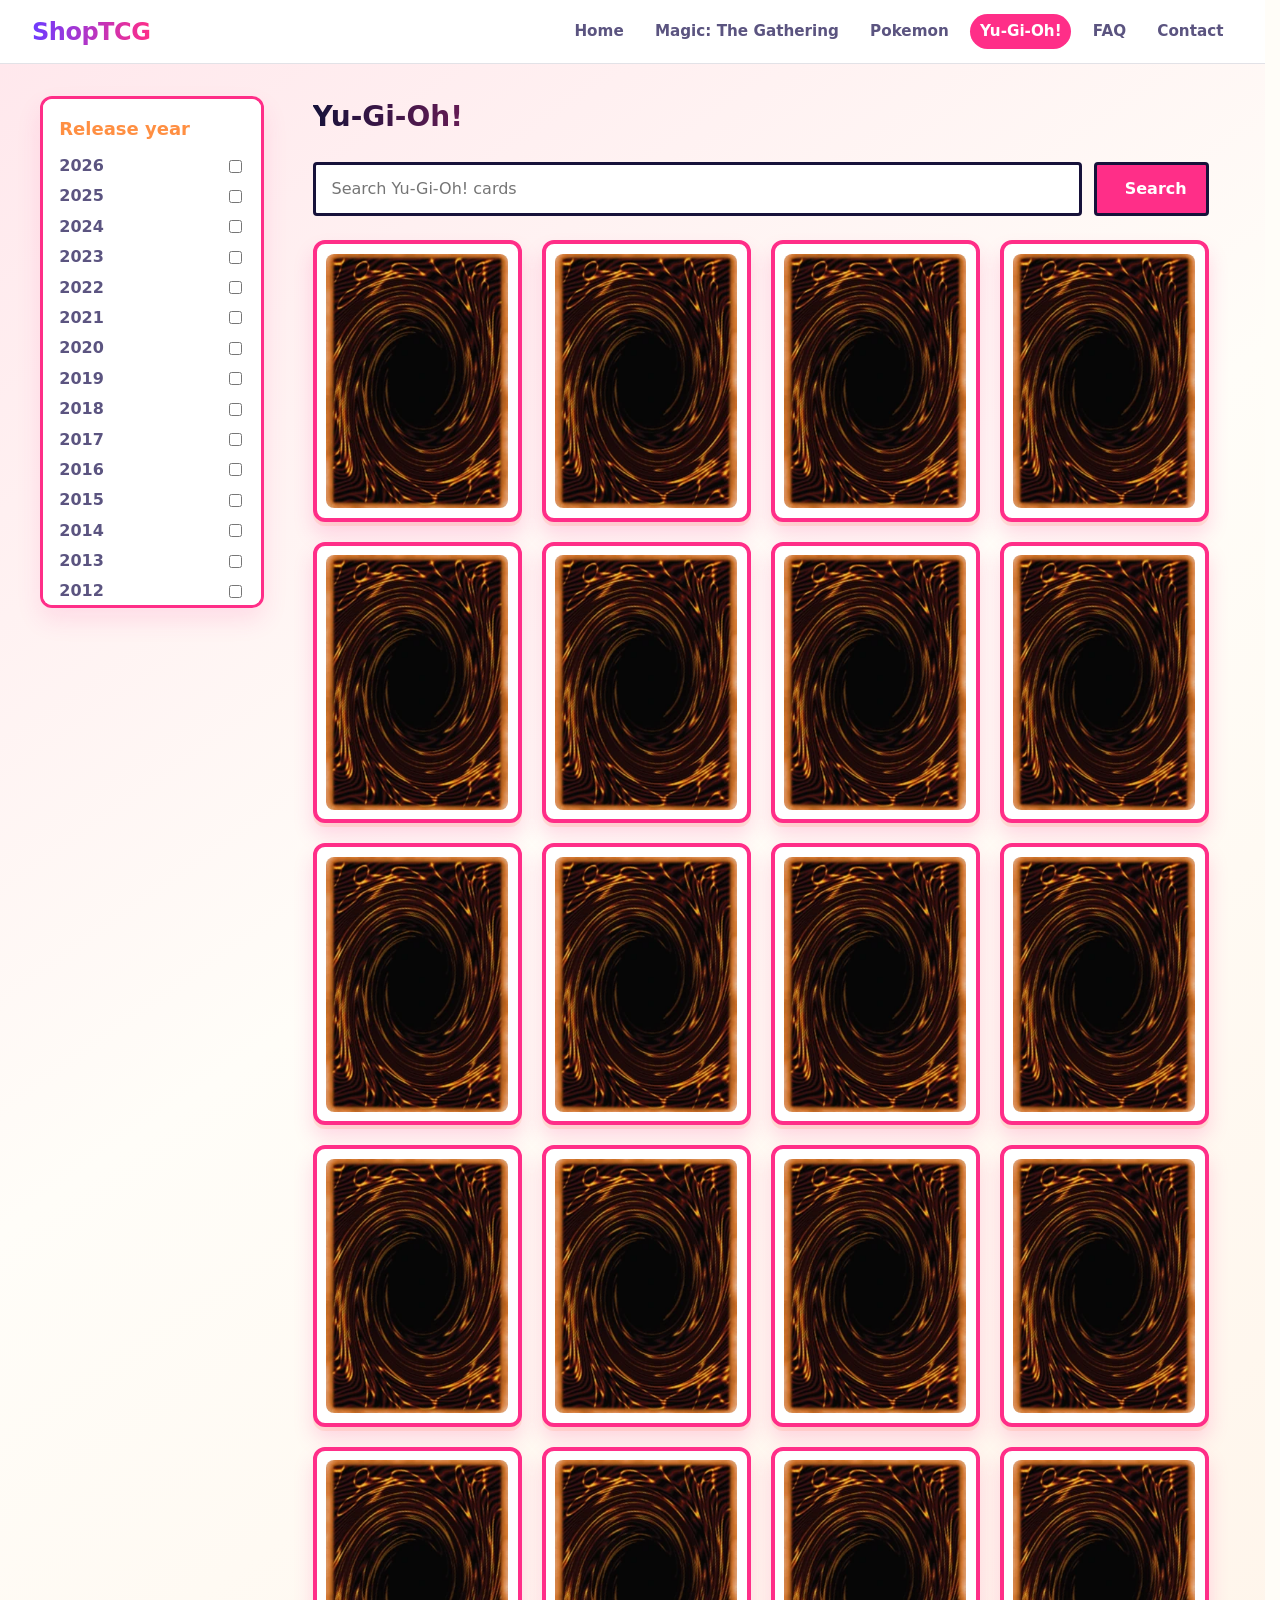
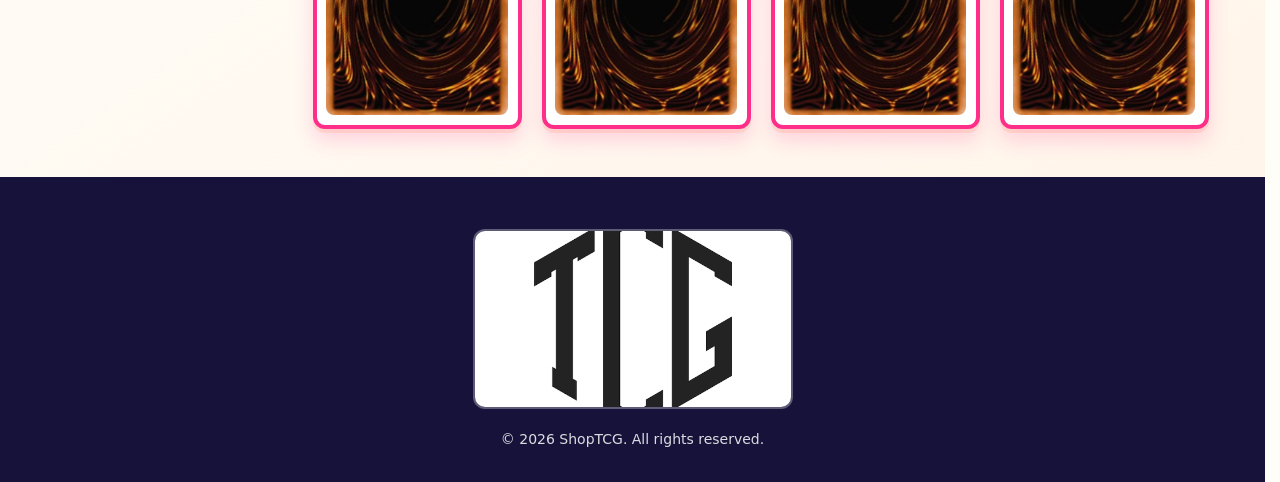
<file: milestone7/yugioh/index.html>
<!doctype html>
<html lang="en">
  <head>
    <meta charset="UTF-8" />
    <meta name="viewport" content="width=device-width, initial-scale=1.0" />

    <link rel="stylesheet" href="../styles.css" />
    <title>Yu-Gi-Oh! — ShopTCG</title>
  </head>

  <body class="game-page game-page-yugioh" data-game="yugioh">
    <header class="header">
      <div class="page-title">
        <h1 class="logo-text">ShopTCG</h1>
      </div>

      <button
        type="button"
        class="nav-toggle"
        aria-expanded="false"
        aria-controls="primary-nav-list"
      >
        <span class="visually-hidden">Menu</span>
        <span class="nav-toggle-bar" aria-hidden="true"></span>
      </button>

      <nav class="nav" aria-label="Main">
        <ul id="primary-nav-list" class="nav-list">
          <li class="nav-item">
            <a href="../index.html" class="nav-link">Home</a>
          </li>
          <li class="nav-item">
            <a href="../magic/index.html" class="nav-link">Magic: The Gathering</a>
          </li>
          <li class="nav-item">
            <a href="../pokemon/index.html" class="nav-link">Pokemon</a>
          </li>
          <li class="nav-item">
            <a href="index.html" class="nav-link" aria-current="page">Yu-Gi-Oh!</a>
          </li>
          <li class="nav-item">
            <a href="../faq/index.html" class="nav-link">FAQ</a>
          </li>
          <li class="nav-item">
            <a href="../contact/index.html" class="nav-link">Contact</a>
          </li>
        </ul>
      </nav>
    </header>

    <div class="page">
      <main class="main game-main">
        <div class="game-layout">
        <aside class="year-filter" aria-labelledby="year-filter-heading">
          <h2 id="year-filter-heading" class="year-filter-heading">Release year</h2>
          <ul class="year-list"></ul>
        </aside>

        <section class="game-content" aria-labelledby="game-heading">
          <h2 id="game-heading" class="game-heading">Yu-Gi-Oh!</h2>

          <form class="card-search" role="search">
            <label class="visually-hidden" for="card-search-input">
              Search Yu-Gi-Oh! cards
            </label>
            <input
              type="search"
              id="card-search-input"
              class="card-search-input"
              placeholder="Search Yu-Gi-Oh! cards"
            />
            <button type="submit" class="btn btn-search">Search</button>
          </form>

          <ul class="game-card-grid"></ul>
        </section>
        </div>
      </main>

      <footer class="footer">
        <div class="footer-content">
          <picture>
            <source
              media="(max-width: 768px)"
              srcset="../images/footer-stock-mobile.jpg"
            />
            <img
              src="../images/footer-stock.jpg"
              alt=""
              class="footer-image"
              width="320"
              height="180"
              decoding="async"
            />
          </picture>
          <p class="footer-copy">
            &copy; <time id="copyright-year" datetime="2026">2026</time>
            ShopTCG. All rights reserved.
          </p>
        </div>
      </footer>
    </div>

    <script>
      (function () {
        var yearEl = document.getElementById("copyright-year");
        if (yearEl) {
          var year = String(new Date().getFullYear());
          yearEl.textContent = year;
          yearEl.setAttribute("datetime", year);
        }

        var toggle = document.querySelector(".nav-toggle");
        var list = document.getElementById("primary-nav-list");
        if (!toggle || !list) return;

        toggle.addEventListener("click", function () {
          var isOpen = toggle.getAttribute("aria-expanded") === "true";
          toggle.setAttribute("aria-expanded", String(!isOpen));
          list.classList.toggle("is-open", !isOpen);
        });

        list.querySelectorAll(".nav-link").forEach(function (link) {
          link.addEventListener("click", function () {
            toggle.setAttribute("aria-expanded", "false");
            list.classList.remove("is-open");
          });
        });
      })();
    </script>
    <script src="../game-page.js"></script>
  </body>
</html>
</file>
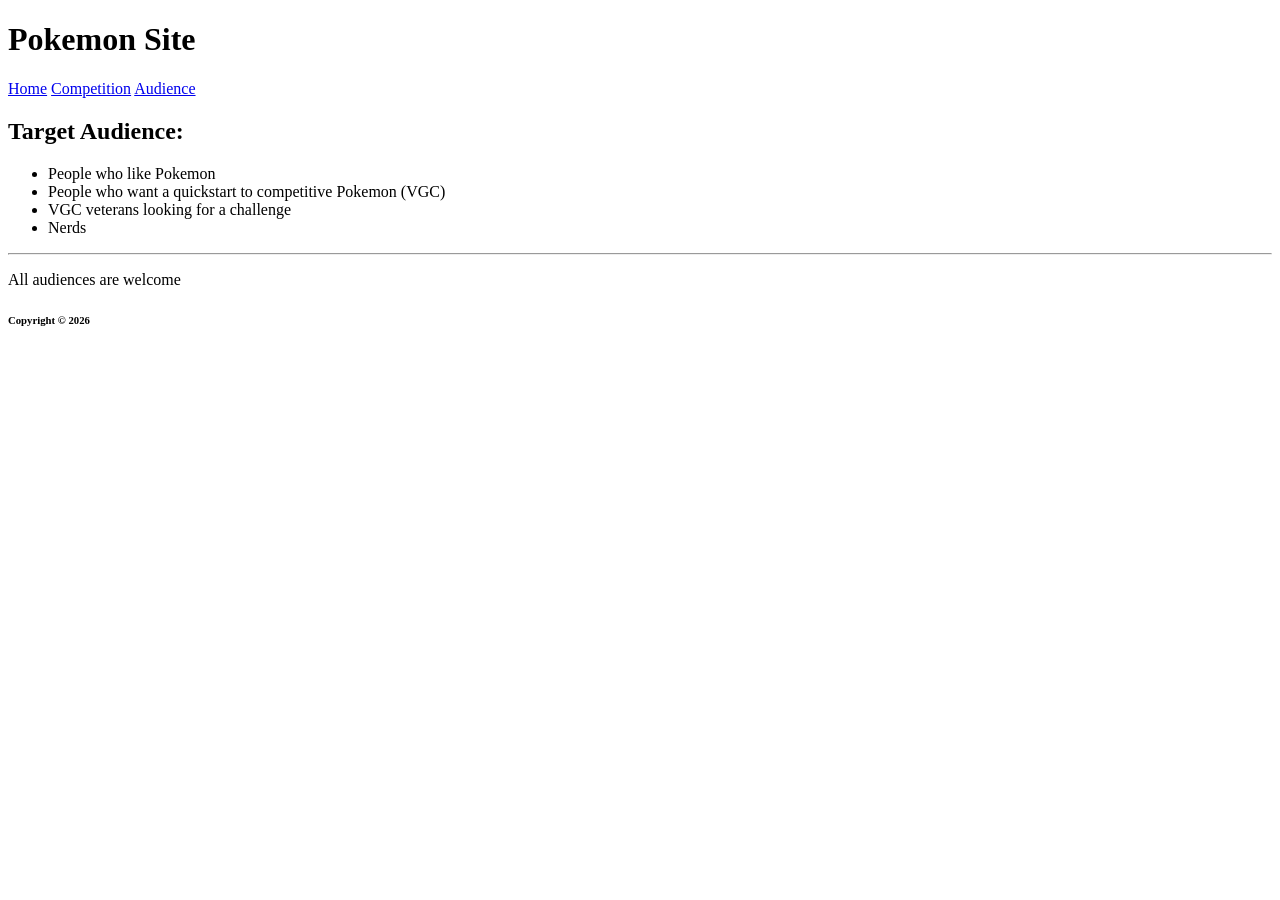
<file: milestone2/audience.html>
<!DOCTYPE html>
<html lang="en">
<head>
    <meta charset="UTF-8">
    <meta name="viewport" content="width=device-width, initial-scale=1.0">
    <title>Pokemon Site</title>
</head>
<body>
    <header>
        <h1>Pokemon Site</h1>
    </header>
    <nav>
        <a href="index.html">Home</a>
        <a href="competition.html">Competition</a>
        <a href="audience.html">Audience</a>
    </nav>
    <main>
        <h2>Target Audience:</h2>
        <ul>
            <li>People who like Pokemon</li>
            <li>People who want a quickstart to competitive Pokemon (VGC)</li>
            <li>VGC veterans looking for a challenge</li>
            <li>Nerds</li>
        </ul>
        <hr>
        <p>All audiences are welcome</p>
    </main>
</body>
<footer>
     <h6>Copyright &copy; 2026</h6>
</footer>
</html>
</file>
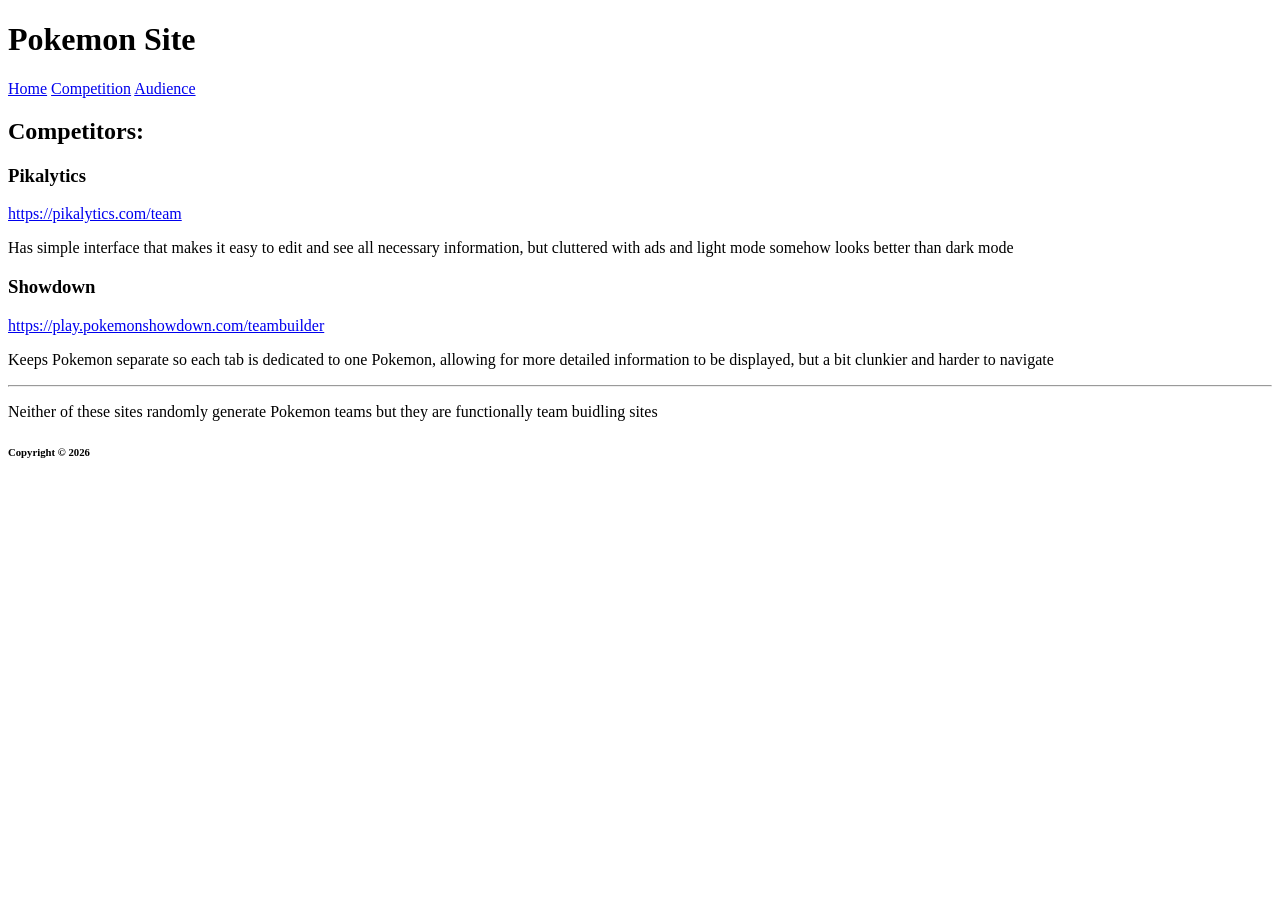
<file: milestone2/competition.html>
<!DOCTYPE html>
<html lang="en">

<head>
    <meta charset="UTF-8">
    <meta name="viewport" content="width=device-width, initial-scale=1.0">
    <title>Pokemon Site</title>
</head>

<body>
    <header>
        <h1>Pokemon Site</h1>
    </header>
    <nav>
        <a href="index.html">Home</a>
        <a href="competition.html">Competition</a>
        <a href="audience.html">Audience</a>
    </nav>
    <main>
        <h2>Competitors:</h2>
        <nav>

            <h3>Pikalytics</h3>
            <a href="https://pikalytics.com/team">https://pikalytics.com/team</a>
            <p>Has simple interface that makes it easy to edit and see all necessary information, but cluttered with ads
                and light mode somehow looks better than dark mode</p>
            <h3>Showdown</h3>
            <a href="https://play.pokemonshowdown.com/teambuilder">https://play.pokemonshowdown.com/teambuilder</a>
            <p>Keeps Pokemon separate so each tab is dedicated to one Pokemon, allowing for more detailed information to
                be displayed, but a bit clunkier and harder to navigate</p>
            <hr>
            <p>Neither of these sites randomly generate Pokemon teams but they are functionally team buidling sites </p>
    </main>

</body>
<footer>
    <h6>Copyright &copy; 2026</h6>
</footer>

</html>
</file>
<file: milestone5/styles.css>
/* ShopTCG — desktop / laptop layout */
@layer reset, colors, base, layout, components, utilities;

@layer reset {
  *,
  *::before,
  *::after {
    box-sizing: border-box;
  }

  body,
  h1,
  h2,
  p,
  ul {
    margin: 0;
  }

  ul {
    padding: 0;
    list-style: none;
  }

  img {
    display: block;
    max-width: 100%;
  }

  button {
    font: inherit;
    color: inherit;
    cursor: pointer;
  }
}

@layer colors {
  :root {
    --violet: #6d3bff;
    --magenta: #ff2e88;
    --gold: #ffc93c;
    --aqua: #17d1e8;
    --dark-blue: #17123a;
    --beige: #fffdf8;
    --gray: #5b5480;

    --font-sans: "Trebuchet MS", "Segoe UI", system-ui, sans-serif;
    --radius: 0.75rem;
    --content-max: 72rem;
  }
}

@layer base {
  body {
    background-color: var(--beige);
    color: var(--dark-blue);
    font-family: var(--font-sans);
    font-size: 1rem;
    line-height: 1.5;
  }

  a {
    color: inherit;
    text-decoration: none;
  }
}

@layer layout {
  .page {
    display: grid;
    grid-template-columns:
      minmax(0px, 1fr)
      repeat(6, minmax(0, 175px))
      minmax(0px, 1fr);
  }

  .main {
    display: contents;
  }

  .header {
    display: flex;
    flex-wrap: nowrap;
    align-items: stretch;
    min-height: 4rem;
    padding-inline: 2rem;
    background-color: #ffffff;
    border-bottom: 1px solid rgb(23 18 58 / 0.12);
  }

  .page-title {
    flex: 0 0 24rem;
    display: flex;
    align-items: center;
  }

  .nav {
    flex: 1 1 auto;
    min-width: 0;
    display: flex;
    align-items: center;
  }

  .hero {
    position: relative;
    grid-column: 1 / -1;
    grid-row: 1;
    display: grid;
    grid-template-columns:
      minmax(0px, 1fr)
      repeat(6, minmax(0, 175px))
      minmax(0px, 1fr);
    padding-block: 1.25rem 10rem;
    min-height: 32rem;
  }

  .hero-text {
    grid-column: 2 / 6;
    grid-row: 1;
    align-self: center;
    max-width: 38rem;
    padding-block: 4rem;
  }

  .hero-buttons {
    grid-column: 6 / 9;
    grid-row: 1;
    align-self: start;
    justify-self: end;
    margin-inline-end: 2rem;
    z-index: 1;
    display: grid;
    row-gap: 1rem;
    justify-items: start;

    & .btn-login {
      margin-inline-start: 4rem;
    }
  }

  .card-section {
    position: relative;
    z-index: 1;
    grid-column: 2 / 8;
    grid-row: 2;
    display: grid;
    grid-template-columns: subgrid;
    margin-top: -7rem;
    padding-bottom: 4rem;
  }

  .card-grid {
    grid-column: 1 / -1;
    display: grid;
    grid-template-columns: subgrid;
  }

  .footer {
    grid-column: 1 / -1;
    grid-row: 3;
    min-height: 8rem;
    padding: 2rem;
    background-color: var(--dark-blue);
    color: #ffffff;
  }

  .footer-content {
    display: flex;
    flex-direction: column;
    align-items: center;
    gap: 1.25rem;
    max-width: var(--content-max);
    margin-inline: auto;
    text-align: center;
  }
}

@layer components {
  .logo-text {
    font-size: 1.5rem;
    font-weight: 800;
    letter-spacing: -0.02em;
    background-image: linear-gradient(90deg, var(--violet), var(--magenta));
    -webkit-background-clip: text;
    background-clip: text;
    color: transparent;
  }

  .nav-list {
    display: flex;
    flex-wrap: nowrap;
    justify-content: flex-end;
    gap: 0.25rem 0.75rem;
    width: 100%;
  }

  .nav-link {
    display: block;
    padding: 0.4rem 0.6rem;
    border-radius: 999px;
    font-weight: 600;
    font-size: 0.95rem;
    color: var(--gray);

    &[aria-current="page"] {
      background-color: var(--violet);
      color: #ffffff;
    }
  }

  .hero-bg-img {
    position: absolute;
    inset: 0;
    z-index: -1;
    width: 100%;
    height: 100%;
    object-fit: cover;
  }

  .hero::after {
    content: "";
    position: absolute;
    inset: 0;
    z-index: -1;
    background-image: linear-gradient(
      160deg,
      rgb(109 59 255 / 0.85),
      rgb(255 46 136 / 0.7)
    );
  }

  .hero-tagline {
    font-size: clamp(1.75rem, 3vw, 3rem);
    font-weight: 600;
    line-height: 1.2;
    color: #ffffff;
    text-align: left;
  }

  .btn {
    display: inline-block;
    min-width: 10rem;
    padding: 0.85rem 1.75rem;
    border: 3px solid var(--dark-blue);
    border-radius: 0.25rem;
    font-weight: 700;
    text-align: center;
  }

  .btn-create-account {
    background-color: var(--gold);
    color: var(--dark-blue);
  }

  .btn-login {
    background-color: #fffdf8;
    color: var(--magenta);
  }

  .card-item {
    display: block;
    grid-column: span 2;
    max-width: 18rem;
    margin-inline: auto;
    padding: 0.6rem;
    border: 4px solid var(--violet);
    border-radius: var(--radius);
    background-color: #ffffff;
    box-shadow: 0 1rem 2rem rgb(23 18 58 / 0.28);

    & .card-img {
      width: 100%;
      aspect-ratio: 5 / 7;
      object-fit: cover;
      border-radius: calc(var(--radius) - 0.25rem);
    }
  }

  #card-magic {
    border-color: var(--violet);
  }

  #card-pokemon {
    border-color: var(--gold);
  }

  #card-yugioh {
    border-color: var(--magenta);
  }

  .footer-image {
    width: min(100%, 20rem);
    aspect-ratio: 16 / 9;
    object-fit: cover;
    border-radius: var(--radius);
    border: 2px solid rgb(255 255 255 / 0.25);
    background-color: rgb(255 255 255 / 0.08);
  }

  .footer-copy {
    font-size: 0.875rem;
    color: rgb(255 255 255 / 0.85);
  }
}

@layer utilities {
  .visually-hidden {
    position: absolute;
    width: 1px;
    height: 1px;
    padding: 0;
    margin: -1px;
    overflow: hidden;
    clip-path: inset(50%);
    white-space: nowrap;
    border: 0;
  }
}
</file>
<file: milestone6/styles.css>
@layer reset, colors, base, layout, components, utilities;

@layer reset {
  *,
  *::before,
  *::after {
    box-sizing: border-box;
  }

  body,
  h1,
  h2,
  p,
  ul {
    margin: 0;
  }

  ul {
    padding: 0;
    list-style: none;
  }

  img {
    display: block;
    max-width: 100%;
  }

  button {
    font: inherit;
    color: inherit;
    cursor: pointer;
  }
}

@layer colors {
  :root {
    --violet: #6d3bff;
    --magenta: #ff2e88;
    --gold: #ffc93c;
    --dark-blue: #17123a;
    --beige: #fffdf8;
    --gray: #5b5480;

    --font-sans: "Trebuchet MS", "Segoe UI", system-ui, sans-serif;
    --radius: 0.75rem;
    --content-max: 72rem;
  }
}

@layer base {
  body {
    background-color: var(--beige);
    color: var(--dark-blue);
    font-family: var(--font-sans);
    font-size: 1rem;
    line-height: 1.5;
  }

  a {
    color: inherit;
    text-decoration: none;
  }
}

@layer layout {
  .page,
  .hero {
    grid-template-columns:
      minmax(0, 1fr)
      repeat(6, minmax(0, 175px))
      minmax(0, 1fr);
  }

  .page {
    display: grid;
  }

  .main {
    display: contents;
  }

  .header {
    position: relative;
    z-index: 10;
    display: flex;
    flex-wrap: nowrap;
    align-items: stretch;
    min-height: 4rem;
    padding-inline: 2rem;
    background-color: #ffffff;
    border-bottom: 1px solid rgb(23 18 58 / 0.12);
  }

  .page-title {
    flex: 0 1 24rem;
    display: flex;
    align-items: center;
  }

  .nav {
    flex: 1 1 auto;
    min-width: 0;
    display: flex;
    align-items: center;
  }

  .hero {
    position: relative;
    grid-column: 1 / -1;
    grid-row: 1;
    display: grid;
    padding-block: 1.25rem 10rem;
    min-height: 32rem;
  }

  .hero-text {
    grid-column: 2 / 6;
    grid-row: 1;
    align-self: center;
    max-width: 38rem;
    padding-block: 4rem;
  }

  .hero-buttons {
    grid-column: 6 / 9;
    grid-row: 1;
    align-self: start;
    justify-self: end;
    margin-inline-end: 2rem;
    z-index: 1;
    display: grid;
    row-gap: 1rem;
    justify-items: start;

    & .btn-login {
      margin-inline-start: 4rem;
    }
  }

  .card-section {
    position: relative;
    z-index: 1;
    grid-column: 2 / 8;
    grid-row: 2;
    display: grid;
    grid-template-columns: subgrid;
    margin-top: -7rem;
    padding-bottom: 4rem;
  }

  .card-grid {
    grid-column: 1 / -1;
    display: grid;
    grid-template-columns: subgrid;
  }

  .footer {
    grid-column: 1 / -1;
    grid-row: 3;
    min-height: 8rem;
    padding: 2rem;
    background-color: var(--dark-blue);
    color: #ffffff;
  }

  .footer-content {
    display: flex;
    flex-direction: column;
    align-items: center;
    gap: 1.25rem;
    max-width: var(--content-max);
    margin-inline: auto;
    text-align: center;
  }
}

@layer components {
  .logo-text {
    font-size: 1.5rem;
    font-weight: 800;
    letter-spacing: -0.02em;
    background-image: linear-gradient(90deg, var(--violet), var(--magenta));
    -webkit-background-clip: text;
    background-clip: text;
    color: transparent;
  }

  .nav-list {
    display: flex;
    flex-wrap: nowrap;
    justify-content: flex-end;
    gap: 0.25rem 0.75rem;
    width: 100%;
  }

  .nav-toggle {
    display: none;
    position: relative;
    width: 2.5rem;
    height: 2.5rem;
    padding: 0;
    border: none;
    background-color: transparent;
  }

  .nav-toggle-bar,
  .nav-toggle-bar::before,
  .nav-toggle-bar::after {
    content: "";
    position: absolute;
    left: 50%;
    width: 1.5rem;
    height: 2px;
    background-color: var(--dark-blue);
    transform: translateX(-50%);
  }

  .nav-toggle-bar {
    top: 50%;
    transform: translate(-50%, -50%);
  }

  .nav-toggle-bar::before {
    top: -0.5rem;
  }

  .nav-toggle-bar::after {
    top: 0.5rem;
  }

  .hero > picture,
  .footer-content > picture {
    display: contents;
  }

  .nav-link {
    display: block;
    padding: 0.4rem 0.6rem;
    white-space: nowrap;
    border-radius: 999px;
    font-weight: 600;
    font-size: 0.95rem;
    color: var(--gray);

    &[aria-current="page"] {
      background-color: var(--violet);
      color: #ffffff;
    }
  }

  .hero-bg-img {
    position: absolute;
    inset: 0;
    z-index: -1;
    width: 100%;
    height: 100%;
    object-fit: cover;
  }

  .hero::after {
    content: "";
    position: absolute;
    inset: 0;
    z-index: -1;
    background-image: linear-gradient(
      160deg,
      rgb(109 59 255 / 0.85),
      rgb(255 46 136 / 0.7)
    );
  }

  .hero-tagline {
    font-size: clamp(1.75rem, 3vw, 3rem);
    font-weight: 600;
    line-height: 1.2;
    color: #ffffff;
    text-align: left;
  }

  .btn {
    display: inline-block;
    min-width: 10rem;
    padding: 0.85rem 1.75rem;
    border: 3px solid var(--dark-blue);
    border-radius: 0.25rem;
    font-weight: 700;
    text-align: center;
  }

  .btn-create-account {
    background-color: var(--gold);
    color: var(--dark-blue);
  }

  .btn-login {
    background-color: var(--beige);
    color: var(--magenta);
  }

  .card-item {
    display: block;
    grid-column: span 2;
    max-width: 18rem;
    margin-inline: auto;
    padding: 0.6rem;
    border: 4px solid var(--violet);
    border-radius: var(--radius);
    background-color: #ffffff;
    box-shadow: 0 1rem 2rem rgb(23 18 58 / 0.28);

    & .card-img {
      width: 100%;
      aspect-ratio: 5 / 7;
      object-fit: cover;
      border-radius: calc(var(--radius) - 0.25rem);
    }
  }

  #card-pokemon {
    border-color: var(--gold);
  }

  #card-yugioh {
    border-color: var(--magenta);
  }

  .footer-image {
    width: min(100%, 20rem);
    aspect-ratio: 16 / 9;
    object-fit: cover;
    border-radius: var(--radius);
    border: 2px solid rgb(255 255 255 / 0.25);
    background-color: rgb(255 255 255 / 0.08);
  }

  .footer-copy {
    font-size: 0.875rem;
    color: rgb(255 255 255 / 0.85);
  }
}

@layer utilities {
  .visually-hidden {
    position: absolute;
    width: 1px;
    height: 1px;
    padding: 0;
    margin: -1px;
    overflow: hidden;
    clip-path: inset(50%);
    white-space: nowrap;
    border: 0;
  }
}

@media (max-width: 992px) {
  .page,
  .hero {
    grid-template-columns: minmax(0, 1fr) 768px minmax(0, 1fr);
  }

  .nav-list {
    gap: 0.25rem;
  }

  .hero {
    grid-template-rows: auto auto;
    row-gap: 1.5rem;
    padding-block: 2rem 3rem;
    min-height: 0;
  }

  .hero-text {
    grid-column: 2;
    grid-row: 1;
    max-width: none;
    padding-block: 0;
  }

  .hero-buttons {
    grid-column: 2;
    grid-row: 2;
    display: flex;
    flex-wrap: wrap;
    gap: 1rem;
    justify-self: start;
    margin-inline-end: 0;

    & .btn-login {
      margin-inline-start: 0;
    }
  }

  .card-section {
    grid-column: 2;
    display: block;
    margin-top: 2rem;
    padding-bottom: 3rem;
  }

  .card-grid {
    display: flex;
    flex-wrap: wrap;
    justify-content: center;
    gap: 2rem;
  }

  .card-item {
    grid-column: auto;
    flex: 0 1 14rem;
    margin-inline: 0;
  }
}

@media (max-width: 768px) {
  .page,
  .hero {
    grid-template-columns: minmax(0, 1fr) 100% minmax(0, 1fr);
  }

  .hero {
    padding-inline: 1.25rem;
  }

  .header {
    padding-inline: 1.25rem;
    gap: 1.25rem;
  }

  .nav-toggle {
    order: 1;
    display: inline-flex;
    align-items: center;
    justify-content: center;
    align-self: center;
    margin-inline-start: auto;
  }

  .nav {
    flex: 0 0 auto;
  }

  .nav-list {
    display: none;
    position: absolute;
    top: calc(100% + 0.5rem);
    right: 1.25rem;
    z-index: 20;
    flex-direction: column;
    align-items: stretch;
    width: 14rem;
    padding: 0.75rem;
    background-color: #ffffff;
    border: 1px solid rgb(23 18 58 / 0.12);
    border-radius: var(--radius);
    box-shadow: 0 0.5rem 1.5rem rgb(23 18 58 / 0.18);
  }

  .nav-list.is-open {
    display: flex;
  }

  .nav-link {
    padding: 0.6rem 0.75rem;
  }

  .hero-tagline {
    font-size: clamp(1.375rem, 4.75vw, 1.75rem);
    text-align: center;
    text-wrap: balance;
  }

  .hero-buttons {
    justify-self: center;
    flex-direction: column;
    align-items: stretch;
  }

  .btn {
    min-width: 0;
    width: 100%;
  }

  .card-grid {
    flex-direction: column;
    align-items: center;
  }

  .card-item {
    width: 100%;
    max-width: 16rem;
  }

  .footer-content {
    padding-inline: 1rem;
  }
}
</file>
<file: milestone7/styles.css>
@layer reset, colors, base, layout, components, utilities;

@layer reset {
  *,
  *::before,
  *::after {
    box-sizing: border-box;
  }

  body,
  h1,
  h2,
  p,
  ul {
    margin: 0;
  }

  ul {
    padding: 0;
    list-style: none;
  }

  img {
    display: block;
    max-width: 100%;
  }

  button {
    font: inherit;
    color: inherit;
    cursor: pointer;
  }
}

@layer colors {
  :root {
    --violet: #6d3bff;
    --violet-rgb: 109 59 255;
    --magenta: #ff2e88;
    --magenta-rgb: 255 46 136;
    --gold: #ffc93c;
    --gold-rgb: 255 201 60;
    --sky: #3d9bff;
    --sky-rgb: 61 155 255;
    --mint: #2ec4a7;
    --mint-rgb: 46 196 167;
    --tangerine: #ff8f42;
    --tangerine-rgb: 255 143 66;
    --dark-blue: #17123a;
    --dark-blue-rgb: 23 18 58;
    --beige: #fffdf8;
    --gray: #5b5480;
    --error: #c62828;
    --error-rgb: 198 40 40;
    --white-rgb: 255 255 255;

    --font-sans: "Trebuchet MS", "Segoe UI", system-ui, sans-serif;
    --radius: 0.75rem;
    --content-max: 72rem;
  }
}

@layer base {
  body {
    background-color: var(--beige);
    color: var(--dark-blue);
    font-family: var(--font-sans);
    font-size: 1rem;
    line-height: 1.5;
  }

  html {
    scrollbar-gutter: stable;
  }

  a {
    color: inherit;
    text-decoration: none;
  }
}

@layer layout {
  .page,
  .hero {
    grid-template-columns:
      minmax(0, 1fr)
      repeat(6, minmax(0, 175px))
      minmax(0, 1fr);
  }

  .page {
    display: grid;
  }

  .main {
    display: contents;
  }

  .header {
    position: relative;
    z-index: 10;
    display: flex;
    min-height: 4rem;
    padding-inline: 2rem;
    background-color: #ffffff;
    border-bottom: 1px solid rgb(var(--dark-blue-rgb) / 0.12);
  }

  .page-title {
    flex: 0 1 24rem;
    display: flex;
    align-items: center;
  }

  .nav {
    flex: 1 1 auto;
    min-width: 0;
    display: flex;
    align-items: center;
  }

  .hero {
    position: relative;
    grid-column: 1 / -1;
    grid-row: 1;
    display: grid;
    padding-block: 1.25rem 10rem;
    min-height: 32rem;
  }

  .hero-text {
    grid-column: 2 / 6;
    grid-row: 1;
    align-self: center;
    max-width: 38rem;
    padding-block: 4rem;
  }

  .hero-buttons {
    grid-column: 6 / 9;
    grid-row: 1;
    align-self: start;
    justify-self: end;
    margin-inline-end: 2rem;
    z-index: 1;
    display: grid;
    row-gap: 1rem;
    justify-items: start;

    & .btn-login {
      margin-inline-start: 4rem;
    }
  }

  .card-section {
    position: relative;
    z-index: 1;
    grid-column: 2 / 8;
    grid-row: 2;
    display: grid;
    grid-template-columns: subgrid;
    margin-top: -7rem;
    padding-bottom: 4rem;
  }

  .card-grid {
    grid-column: 1 / -1;
    display: grid;
    grid-template-columns: subgrid;
  }

  .footer {
    grid-column: 1 / -1;
    grid-row: 3;
    min-height: 8rem;
    padding: 2rem;
    background-color: var(--dark-blue);
    color: #ffffff;
  }

  .footer-content {
    display: flex;
    flex-direction: column;
    align-items: center;
    gap: 1.25rem;
    max-width: var(--content-max);
    margin-inline: auto;
    text-align: center;
  }

  .game-page .game-main {
    grid-column: 1 / -1;
    grid-row: 1;
    display: flex;
    justify-content: center;
    padding: 2rem 1.5rem 3rem;
    min-height: calc(100svh - 4rem);
    background-image: linear-gradient(
      145deg,
      rgb(var(--accent-rgb) / 0.1) 0%,
      var(--beige) 45%,
      rgb(var(--accent-secondary-rgb) / 0.08) 100%
    );
  }

  .game-layout {
    display: grid;
    width: 100%;
    grid-template-columns: 1fr 14rem 2rem minmax(0, 56rem) 1fr;
    align-items: start;
  }

  .year-filter {
    grid-column: 1 / 3;
    justify-self: center;
    width: 14rem;
  }

  .game-content {
    grid-column: 4;
    display: grid;
    row-gap: 1.5rem;
  }

  .game-page .footer,
  .faq-page .footer,
  .contact-page .footer {
    grid-row: 2;
  }

  .faq-page .faq-section,
  .contact-page .contact-section {
    grid-column: 2 / -2;
    grid-row: 1;
    width: 100%;
    max-width: 42rem;
    margin-inline: auto;
    padding: 2rem 1.5rem 3rem;
  }
}

@layer components {
  .logo-text,
  .game-heading {
    -webkit-background-clip: text;
    background-clip: text;
    color: transparent;
  }

  .logo-text {
    font-size: 1.5rem;
    font-weight: 800;
    letter-spacing: -0.02em;
    background-image: linear-gradient(90deg, var(--violet), var(--magenta));
  }

  .nav-list {
    display: flex;
    justify-content: flex-end;
    gap: 0.25rem 0.75rem;
    width: 100%;
  }

  .nav-toggle {
    display: none;
    position: relative;
    width: 2.5rem;
    height: 2.5rem;
    padding: 0;
    border: none;
    background-color: transparent;
  }

  .nav-toggle-bar,
  .nav-toggle-bar::before,
  .nav-toggle-bar::after {
    position: absolute;
    left: 50%;
    width: 1.5rem;
    height: 2px;
    background-color: var(--dark-blue);
  }

  .nav-toggle-bar {
    top: 50%;
    transform: translate(-50%, -50%);
  }

  .nav-toggle-bar::before,
  .nav-toggle-bar::after {
    content: "";
    transform: translateX(-50%);
  }

  .nav-toggle-bar::before {
    top: -0.5rem;
  }

  .nav-toggle-bar::after {
    top: 0.5rem;
  }

  .hero > picture,
  .footer-content > picture {
    display: contents;
  }

  .nav-link {
    display: block;
    padding: 0.4rem 0.6rem;
    white-space: nowrap;
    border-radius: 999px;
    font-weight: 600;
    font-size: 0.95rem;
    color: var(--gray);
    transition:
      background-color 0.15s ease,
      color 0.15s ease;

    &:hover {
      background-color: rgb(var(--violet-rgb) / 0.12);
      color: var(--violet);
    }

    &:focus-visible {
      outline: 2px solid var(--violet);
      outline-offset: 2px;
    }

    &[aria-current="page"] {
      background-color: var(--violet);
      color: #ffffff;

      &:hover {
        background-color: var(--dark-blue);
        color: #ffffff;
      }
    }
  }

  .hero-bg-img {
    position: absolute;
    inset: 0;
    z-index: -1;
    width: 100%;
    height: 100%;
    object-fit: cover;
  }

  .hero::after {
    content: "";
    position: absolute;
    inset: 0;
    z-index: -1;
    background-image: linear-gradient(
      160deg,
      rgb(var(--violet-rgb) / 0.85),
      rgb(var(--magenta-rgb) / 0.7)
    );
  }

  .hero-tagline {
    font-size: clamp(1.75rem, 3vw, 3rem);
    font-weight: 600;
    line-height: 1.2;
    color: #ffffff;
  }

  .btn {
    display: inline-block;
    min-width: 10rem;
    padding: 0.85rem 1.75rem;
    border: 3px solid var(--dark-blue);
    border-radius: 0.25rem;
    font-weight: 700;
    text-align: center;
  }

  .btn-create-account {
    background-color: var(--gold);
    color: var(--dark-blue);
  }

  .btn-login {
    background-color: var(--beige);
    color: var(--magenta);
  }

  .card-item {
    display: block;
    grid-column: span 2;
    max-width: 18rem;
    margin-inline: auto;
    width: 100%;
  }

  @keyframes home-card-enter {
    from {
      opacity: 0;
      transform: translateY(1.5rem);
    }

    to {
      opacity: 1;
      transform: translateY(0);
    }
  }

  .card-grid > .game-card {
    animation: home-card-enter 0.55s ease backwards;
  }

  .card-grid > .game-card:nth-child(1) {
    animation-delay: 0.08s;
  }

  .card-grid > .game-card:nth-child(2) {
    animation-delay: 0.22s;
  }

  .card-grid > .game-card:nth-child(3) {
    animation-delay: 0.36s;
  }

  .card-grid > .game-card .game-card-img {
    aspect-ratio: auto;
  }

  @media (prefers-reduced-motion: reduce) {
    .card-grid > .game-card {
      animation: none;
    }
  }

  .game-page,
  #card-magic {
    --accent: var(--violet);
    --accent-rgb: var(--violet-rgb);
    --accent-secondary: var(--sky);
    --accent-secondary-rgb: var(--sky-rgb);
  }

  .game-page-pokemon,
  #card-pokemon {
    --accent: var(--gold);
    --accent-rgb: var(--gold-rgb);
    --accent-secondary: var(--mint);
    --accent-secondary-rgb: var(--mint-rgb);
  }

  .game-page-yugioh,
  #card-yugioh {
    --accent: var(--magenta);
    --accent-rgb: var(--magenta-rgb);
    --accent-secondary: var(--tangerine);
    --accent-secondary-rgb: var(--tangerine-rgb);
  }

  .footer-image {
    width: min(100%, 20rem);
    aspect-ratio: 16 / 9;
    object-fit: cover;
    border-radius: var(--radius);
    border: 2px solid rgb(var(--white-rgb) / 0.25);
    background-color: rgb(var(--white-rgb) / 0.08);
  }

  .footer-copy {
    font-size: 0.875rem;
    color: rgb(var(--white-rgb) / 0.85);
  }

  .faq-heading,
  .contact-heading,
  .game-heading {
    font-size: 1.75rem;
    font-weight: 600;
  }

  .faq-heading,
  .contact-heading {
    color: var(--dark-blue);
  }

  .faq-list {
    display: grid;
    row-gap: 0.75rem;
    margin-top: 1.5rem;
  }

  .faq-item {
    border: 3px solid rgb(var(--dark-blue-rgb) / 0.12);
    border-radius: var(--radius);
    background-color: #ffffff;
  }

  .faq-item[open] {
    border-color: var(--violet);
  }

  .faq-question {
    padding: 1rem 1.25rem;
    font-weight: 600;
    color: var(--dark-blue);
    cursor: pointer;
    list-style: none;

    &::-webkit-details-marker {
      display: none;
    }
  }

  .faq-answer {
    padding: 1rem 1.25rem;
    color: var(--gray);
    border-top: 1px solid rgb(var(--dark-blue-rgb) / 0.12);
  }

  .faq-more,
  .contact-intro {
    color: var(--gray);
  }

  .faq-more {
    margin-top: 2rem;

    & a {
      font-weight: 600;
      color: var(--violet);
    }
  }

  .contact-intro {
    margin-top: 0.75rem;
  }

  .contact-form {
    display: grid;
    gap: 1.25rem;
    margin-top: 1.5rem;
  }

  .form-row {
    display: grid;
    grid-template-columns: 1fr 1fr;
    gap: 1rem;
  }

  .form-field {
    display: grid;
    gap: 0.35rem;
  }

  .form-label {
    font-weight: 600;
    color: var(--dark-blue);
  }

  .card-search-input,
  .form-input,
  .form-textarea {
    width: 100%;
    padding: 0.75rem 1rem;
    border: 3px solid var(--dark-blue);
    border-radius: 0.25rem;
    font: inherit;
    color: inherit;
    background-color: #ffffff;
  }

  .card-search-input {
    flex: 1 1 auto;
    min-width: 0;

    &:focus {
      outline: none;
      border-color: var(--accent-secondary);
      box-shadow: 0 0 0 3px rgb(var(--accent-secondary-rgb) / 0.25);
    }
  }

  .form-textarea {
    min-height: 8rem;
    resize: vertical;
  }

  .form-field.is-invalid .form-input,
  .form-field.is-invalid .form-textarea {
    border-color: var(--error);
    box-shadow: 0 0 0 2px rgb(var(--error-rgb) / 0.2);
  }

  .field-error-msg {
    font-size: 0.875rem;
    color: var(--error);
  }

  .field-error-msg:not(.is-visible) {
    display: none;
  }

  .contact-submit {
    justify-self: start;
    padding: 0.85rem 2rem;
    border: 3px solid var(--dark-blue);
    border-radius: 0.25rem;
    font-weight: 700;
    background-color: var(--violet);
    color: #ffffff;
  }

  .contact-success {
    padding: 1rem 1.25rem;
    border: 3px solid var(--violet);
    border-radius: var(--radius);
    background-color: rgb(var(--violet-rgb) / 0.08);
    color: var(--dark-blue);
    font-weight: 600;
  }

  .contact-success:not(.is-visible) {
    display: none;
  }

  .game-page .nav-link:hover:not([aria-current="page"]) {
    background-color: rgb(var(--accent-rgb) / 0.12);
    color: var(--accent);
  }

  .game-page .nav-link[aria-current="page"] {
    background-color: var(--accent);
    color: #ffffff;
  }

  .game-page .nav-link[aria-current="page"]:hover {
    background-color: var(--dark-blue);
    color: #ffffff;
  }

  .game-page-pokemon .nav-link:hover:not([aria-current="page"]) {
    background-color: rgb(var(--gold-rgb) / 0.28);
    color: var(--dark-blue);
  }

  .game-page-pokemon .nav-link[aria-current="page"] {
    color: var(--dark-blue);
  }

  .game-heading {
    background-image: linear-gradient(
      90deg,
      var(--dark-blue),
      var(--accent),
      var(--accent-secondary)
    );
  }

  .year-filter {
    position: sticky;
    top: 1rem;
    max-height: 32rem;
    overflow-y: auto;
    padding: 1rem;
    border: 3px solid var(--accent);
    border-radius: var(--radius);
    background-color: #ffffff;
    box-shadow: 0 0.75rem 1.5rem rgb(var(--accent-rgb) / 0.12);
  }

  .year-filter-heading {
    font-size: 1.125rem;
    margin-bottom: 0.75rem;
    color: var(--accent-secondary);
  }

  .year-list {
    display: grid;
    row-gap: 0.4rem;
  }

  .year-item {
    display: flex;
    align-items: center;
    justify-content: space-between;
    gap: 0.5rem;
  }

  .year-label {
    font-weight: 600;
    color: var(--gray);
  }

  .year-checkbox {
    accent-color: var(--accent);
  }

  .card-search {
    display: flex;
    gap: 0.75rem;
  }

  .btn-search {
    min-width: 0;
    padding-block: 0.75rem;
    background-color: var(--accent);
    color: #ffffff;

    &:hover {
      background-color: var(--accent-secondary);
    }
  }

  .game-card-grid {
    display: grid;
    grid-template-columns: repeat(4, minmax(0, 1fr));
    gap: 1.25rem;
  }

  .game-card {
    overflow: hidden;
    padding: 0.6rem;
    border: 4px solid var(--accent);
    border-radius: var(--radius);
    background-color: #ffffff;
    box-shadow:
      0 0.75rem 1.25rem rgb(var(--accent-rgb) / 0.18),
      0 0.25rem 0 rgb(var(--accent-secondary-rgb) / 0.15);
    cursor: pointer;
    transition:
      transform 0.2s ease,
      box-shadow 0.2s ease,
      border-color 0.2s ease;

    & .game-card-img {
      width: 100%;
      aspect-ratio: 5 / 7;
      object-fit: cover;
      border-radius: calc(var(--radius) - 0.25rem);
    }
  }

  .game-card:hover:not(.game-card-modal) {
    transform: translateY(-0.25rem) scale(1.03);
    border-color: var(--accent-secondary);
    box-shadow:
      0 1rem 1.75rem rgb(var(--accent-rgb) / 0.28),
      0 0.35rem 0 rgb(var(--accent-secondary-rgb) / 0.35);
  }

  .game-card-placeholder {
    visibility: hidden;
    pointer-events: none;
  }

  .game-card-modal {
    list-style: none;
    position: fixed;
    z-index: 100;
    margin: 0;
    cursor: pointer;
    transition:
      top 0.35s ease,
      left 0.35s ease,
      width 0.35s ease,
      height 0.35s ease,
      box-shadow 0.35s ease;
    box-shadow:
      0 2rem 4rem rgb(var(--accent-rgb) / 0.45),
      0 0 0 4px rgb(var(--accent-secondary-rgb) / 0.35);
  }

  .game-card-modal:hover {
    transform: none;
  }

  .card-modal-backdrop {
    position: fixed;
    inset: 0;
    z-index: 90;
    background-color: rgb(var(--dark-blue-rgb) / 0.6);
    opacity: 0;
    pointer-events: none;
    transition: opacity 0.3s ease;
  }

  .card-modal-backdrop.is-visible {
    opacity: 1;
    pointer-events: auto;
  }

  body.card-modal-open {
    overflow: hidden;
  }
}

@layer utilities {
  .visually-hidden {
    position: absolute;
    width: 1px;
    height: 1px;
    padding: 0;
    margin: -1px;
    overflow: hidden;
    clip-path: inset(50%);
    white-space: nowrap;
    border: 0;
  }
}

@media (max-width: 992px) {
  .page,
  .hero {
    grid-template-columns: minmax(0, 1fr) 768px minmax(0, 1fr);
  }

  .nav-list {
    gap: 0.25rem;
  }

  .hero {
    grid-template-rows: auto auto;
    row-gap: 1.5rem;
    padding-block: 2rem 3rem;
    min-height: 0;
  }

  .hero-text {
    grid-column: 2;
    grid-row: 1;
    max-width: none;
    padding-block: 0;
  }

  .hero-buttons {
    grid-column: 2;
    grid-row: 2;
    display: flex;
    flex-wrap: wrap;
    gap: 1rem;
    justify-self: start;
    margin-inline-end: 0;

    & .btn-login {
      margin-inline-start: 0;
    }
  }

  .card-section {
    grid-column: 2;
    display: block;
    margin-top: 2rem;
    padding-bottom: 3rem;
  }

  .card-grid {
    display: flex;
    flex-wrap: wrap;
    justify-content: center;
    gap: 2rem;
  }

  .card-item {
    flex: 0 1 14rem;
    margin-inline: 0;
  }
}

@media (max-width: 768px) {
  .page,
  .hero {
    grid-template-columns: minmax(0, 1fr) 100% minmax(0, 1fr);
  }

  .hero {
    padding-inline: 1.25rem;
  }

  .header {
    padding-inline: 1.25rem;
    gap: 1.25rem;
  }

  .nav-toggle {
    order: 1;
    display: inline-flex;
    align-items: center;
    justify-content: center;
    align-self: center;
    margin-inline-start: auto;
  }

  .nav {
    flex: 0 0 auto;
  }

  .nav-list {
    display: none;
    position: absolute;
    top: calc(100% + 0.5rem);
    right: 1.25rem;
    z-index: 20;
    flex-direction: column;
    align-items: stretch;
    width: 14rem;
    padding: 0.75rem;
    background-color: #ffffff;
    border: 1px solid rgb(var(--dark-blue-rgb) / 0.12);
    border-radius: var(--radius);
    box-shadow: 0 0.5rem 1.5rem rgb(var(--dark-blue-rgb) / 0.18);
  }

  .nav-list.is-open {
    display: flex;
  }

  .nav-link {
    padding: 0.6rem 0.75rem;
  }

  .hero-tagline {
    font-size: clamp(1.375rem, 4.75vw, 1.75rem);
    text-align: center;
    text-wrap: balance;
  }

  .hero-buttons {
    justify-self: center;
    flex-direction: column;
    align-items: stretch;
  }

  .btn {
    min-width: 0;
    width: 100%;
  }

  .card-grid {
    flex-direction: column;
    align-items: center;
  }

  .card-item {
    flex: 0 0 auto;
    width: 100%;
    max-width: 16rem;
  }

  .footer-content {
    padding-inline: 1rem;
  }

  .form-row {
    grid-template-columns: 1fr;
  }
}
</file>
